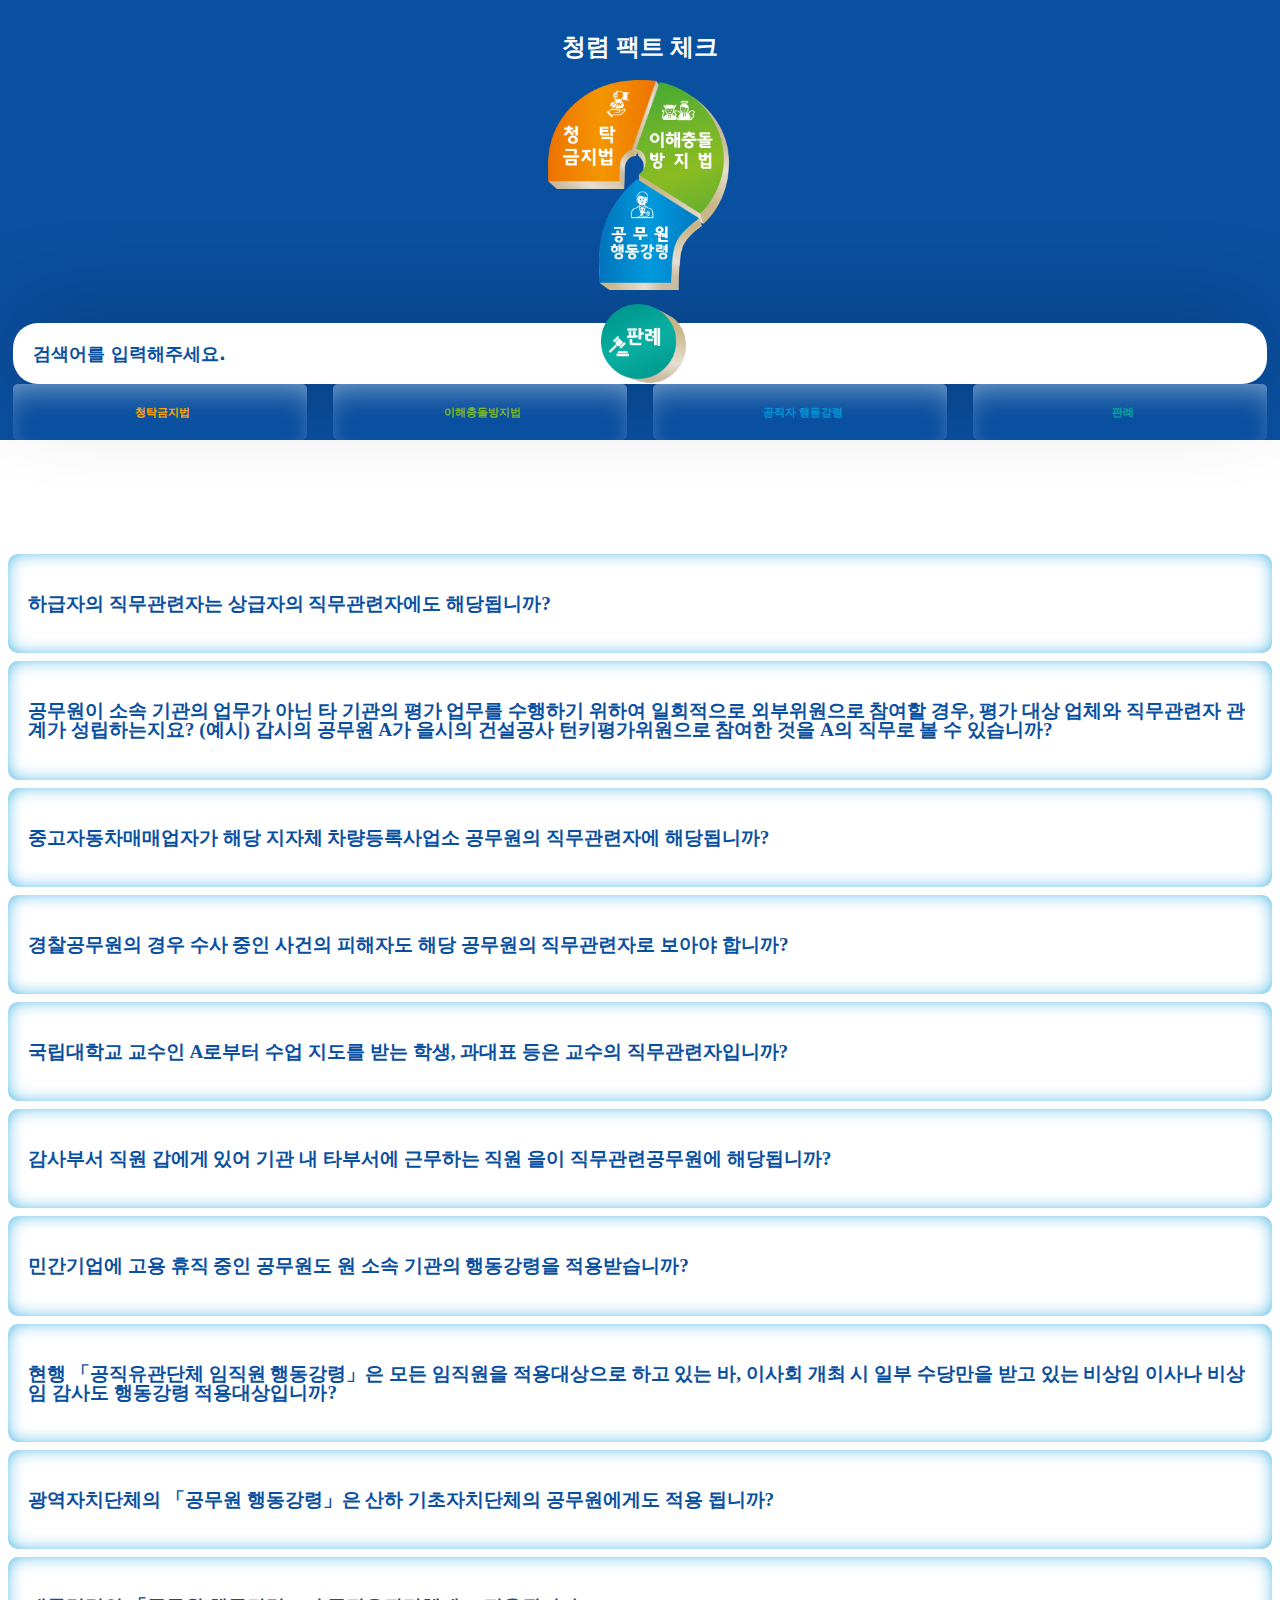
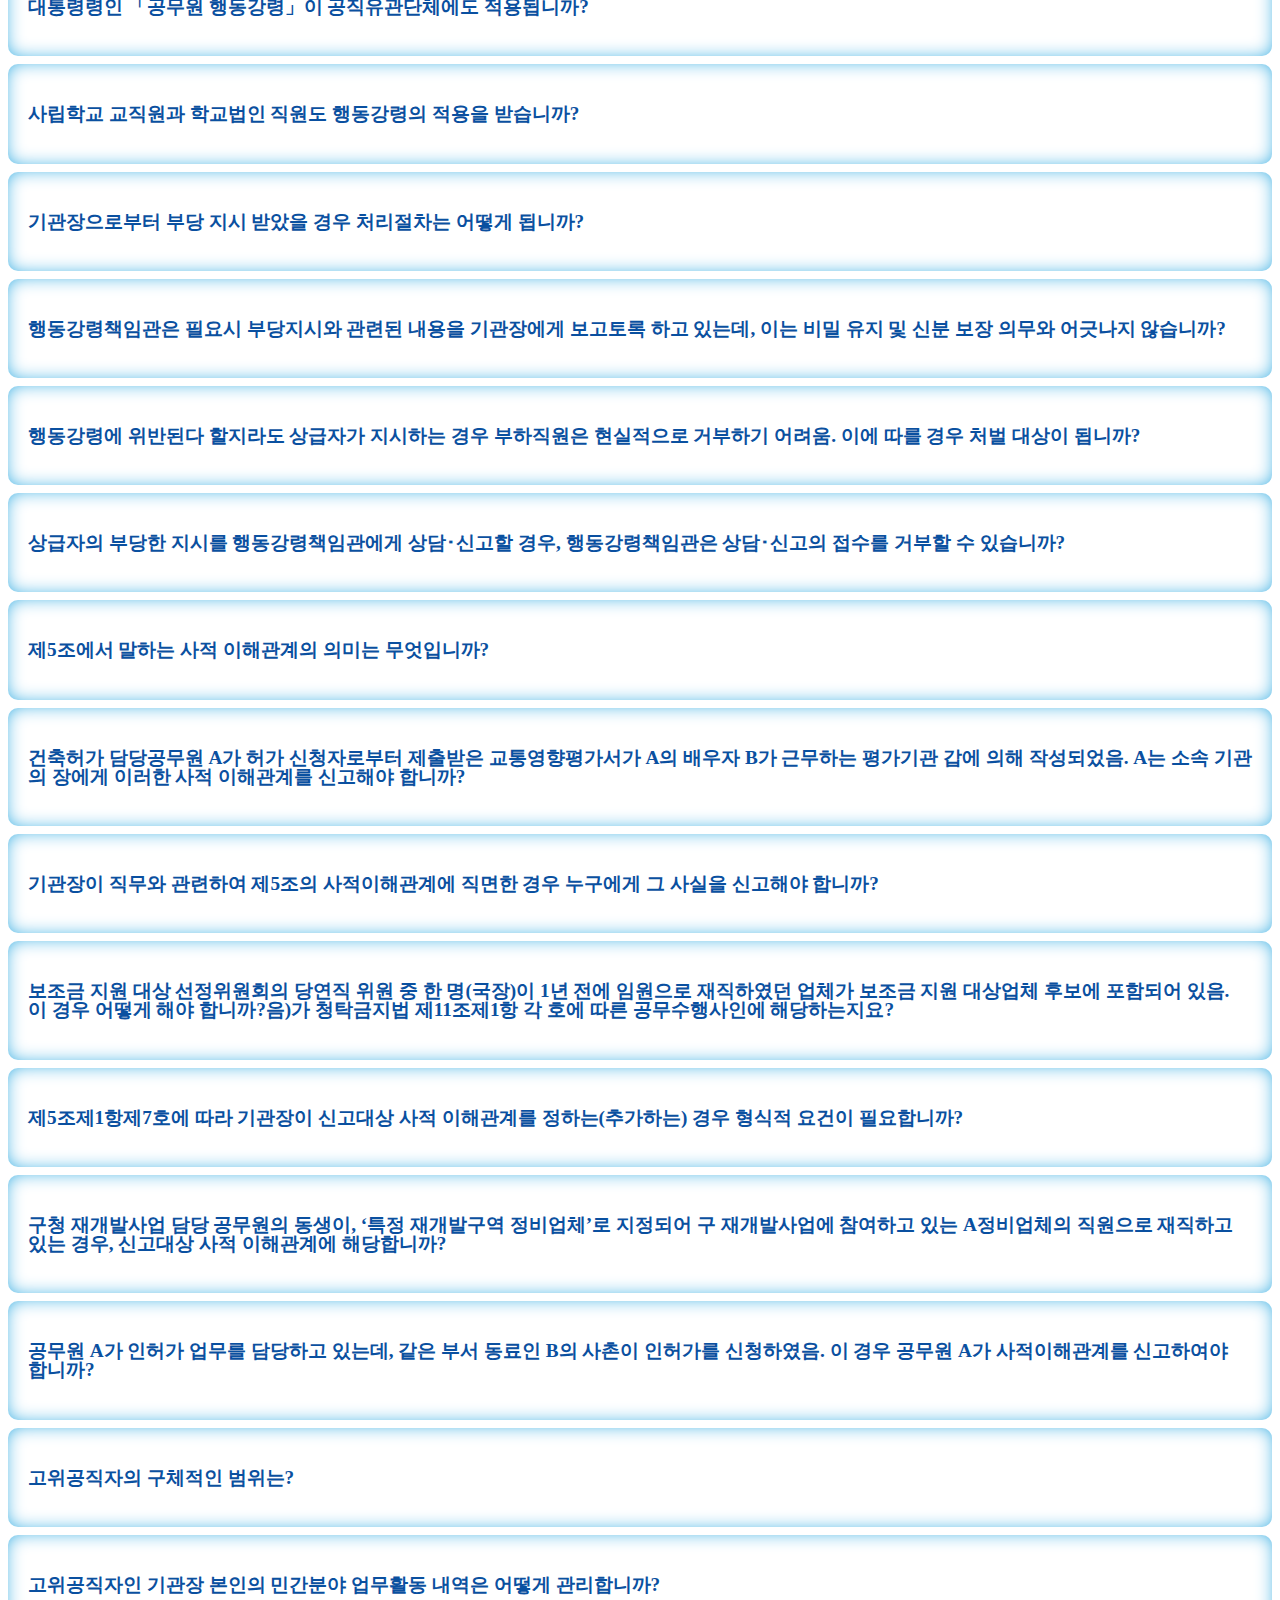
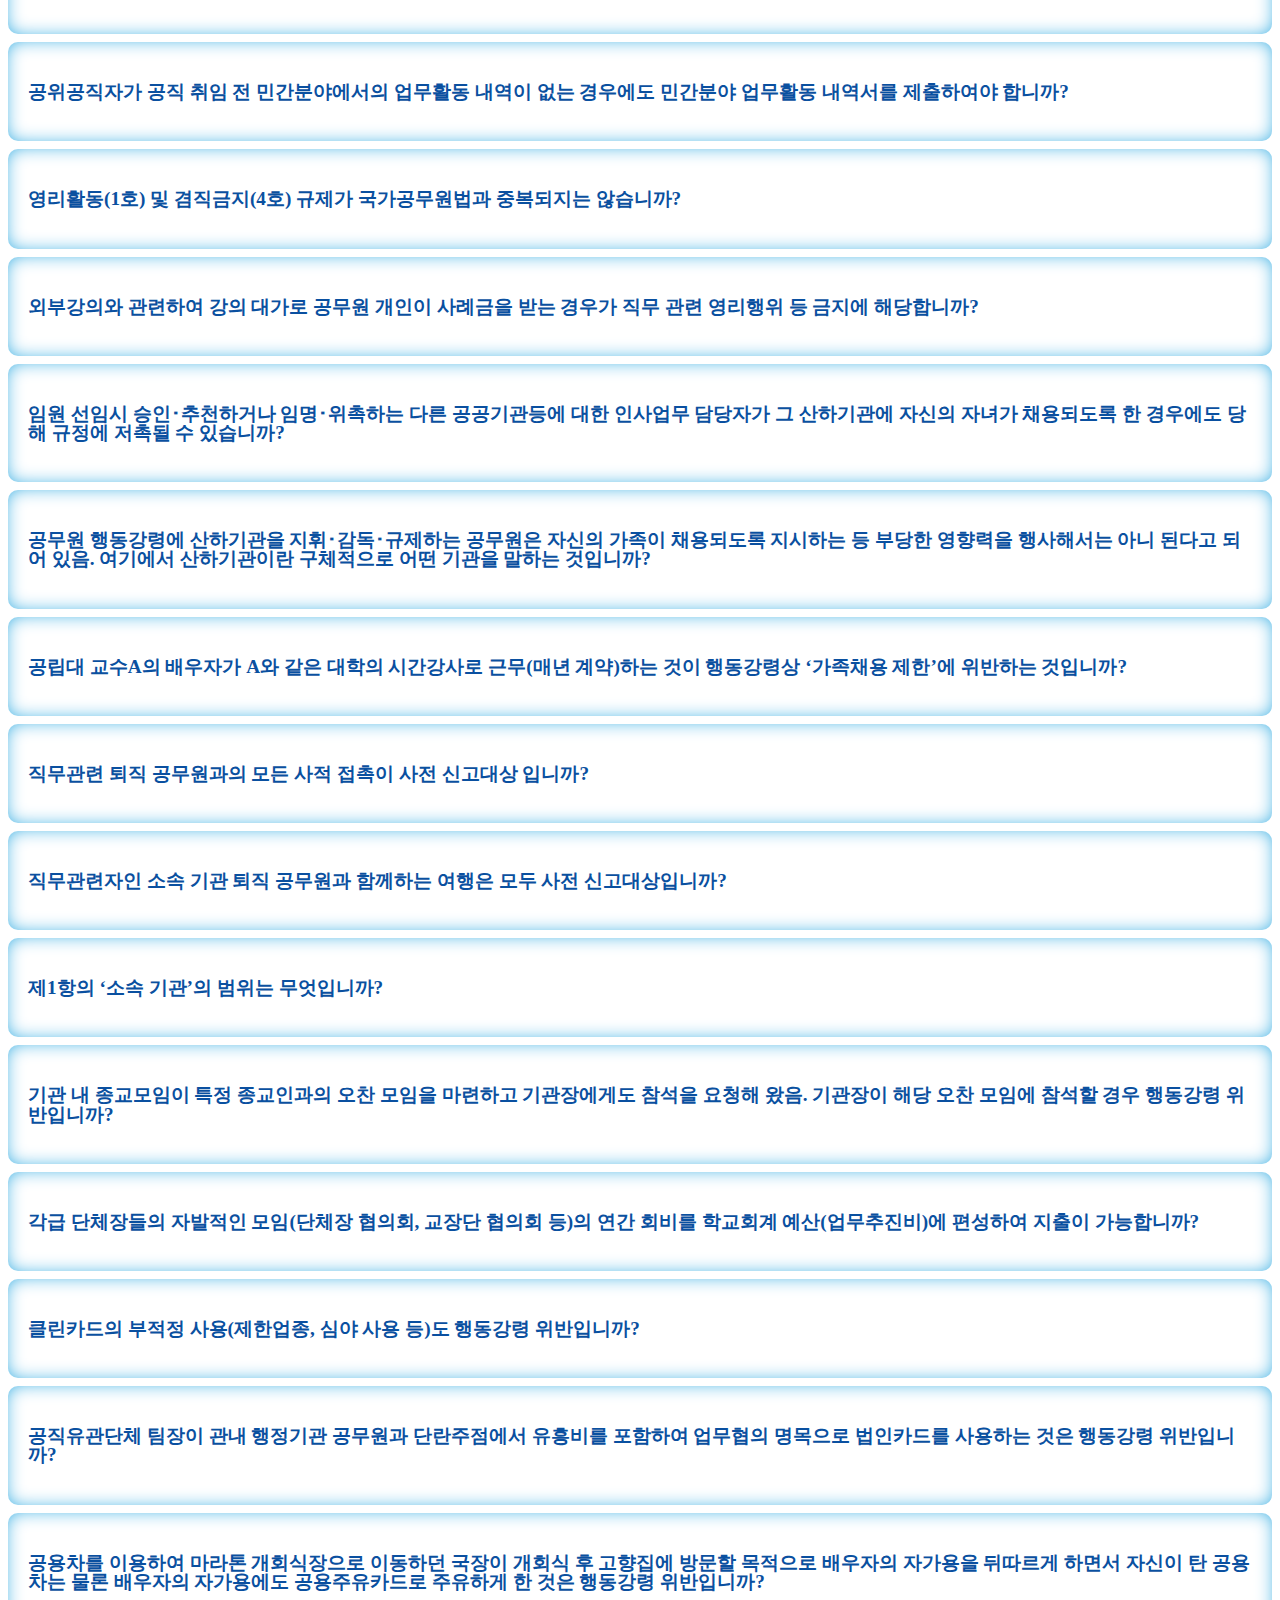
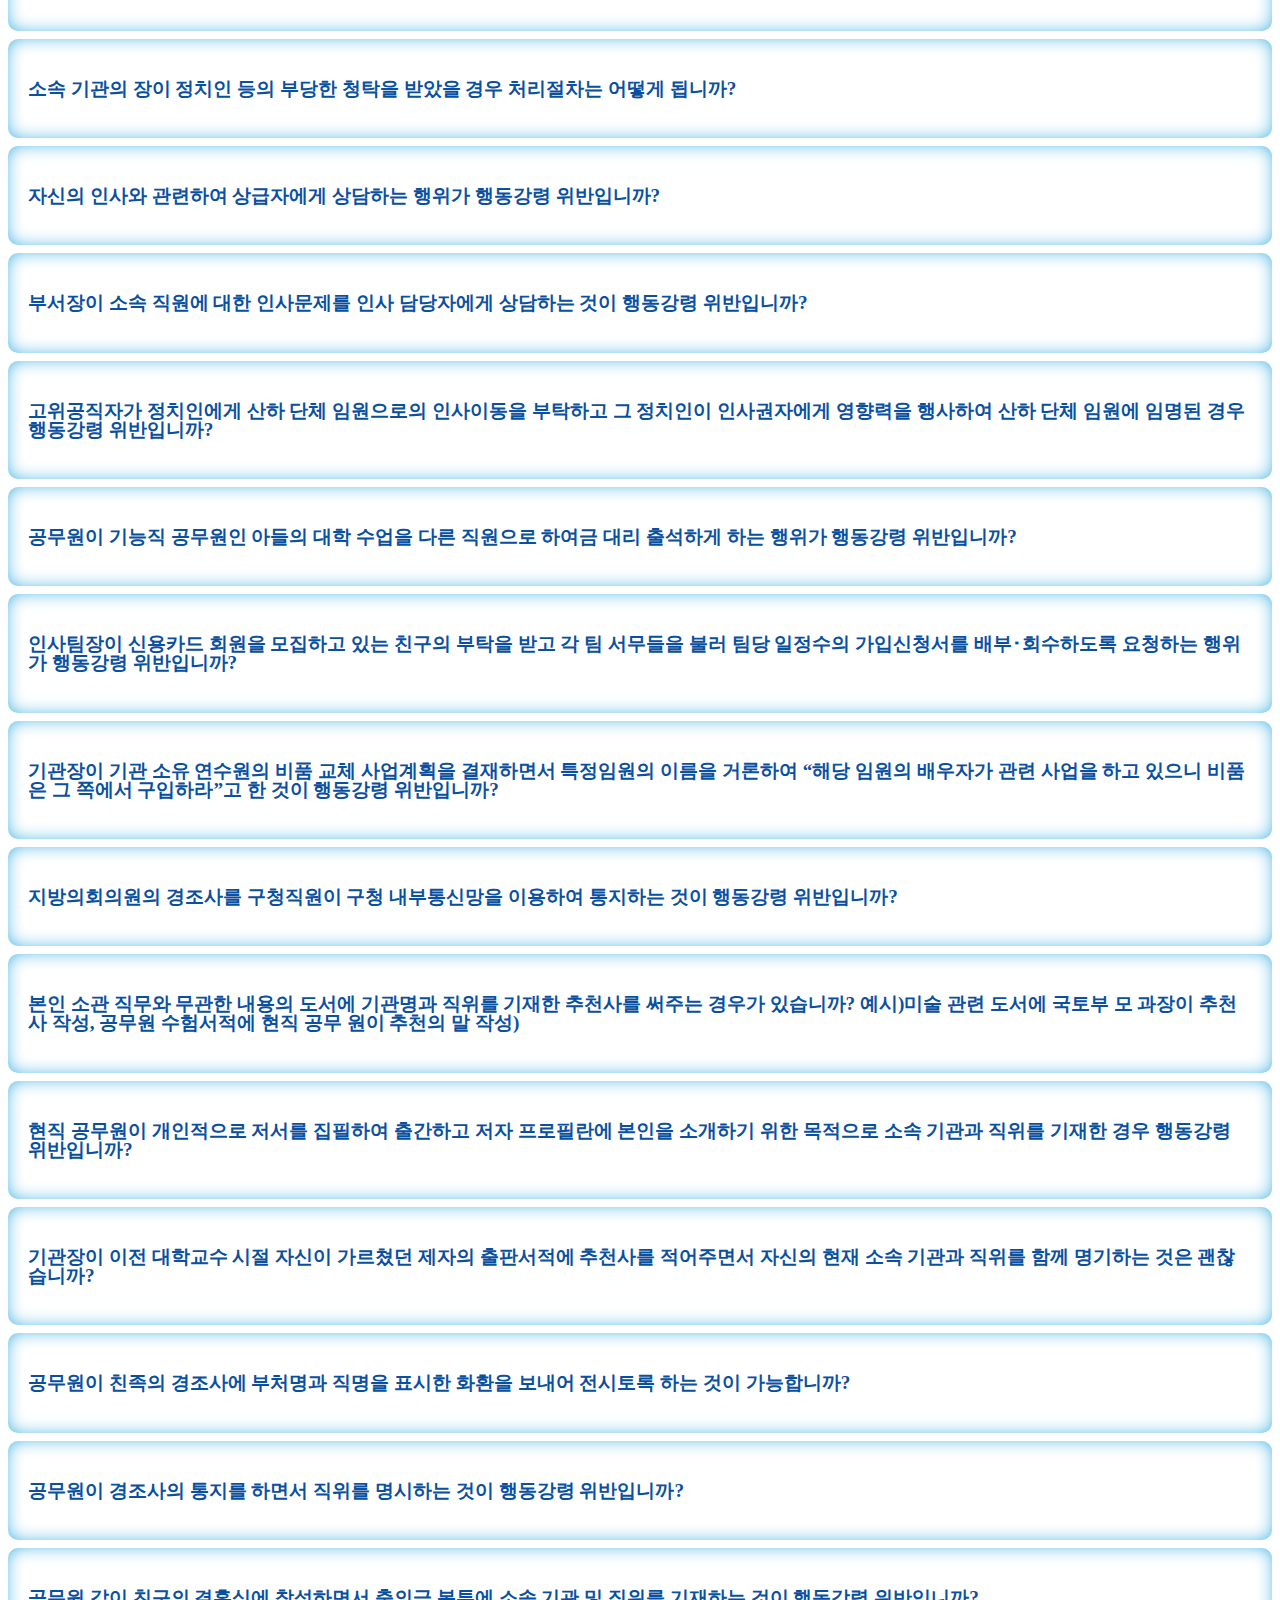
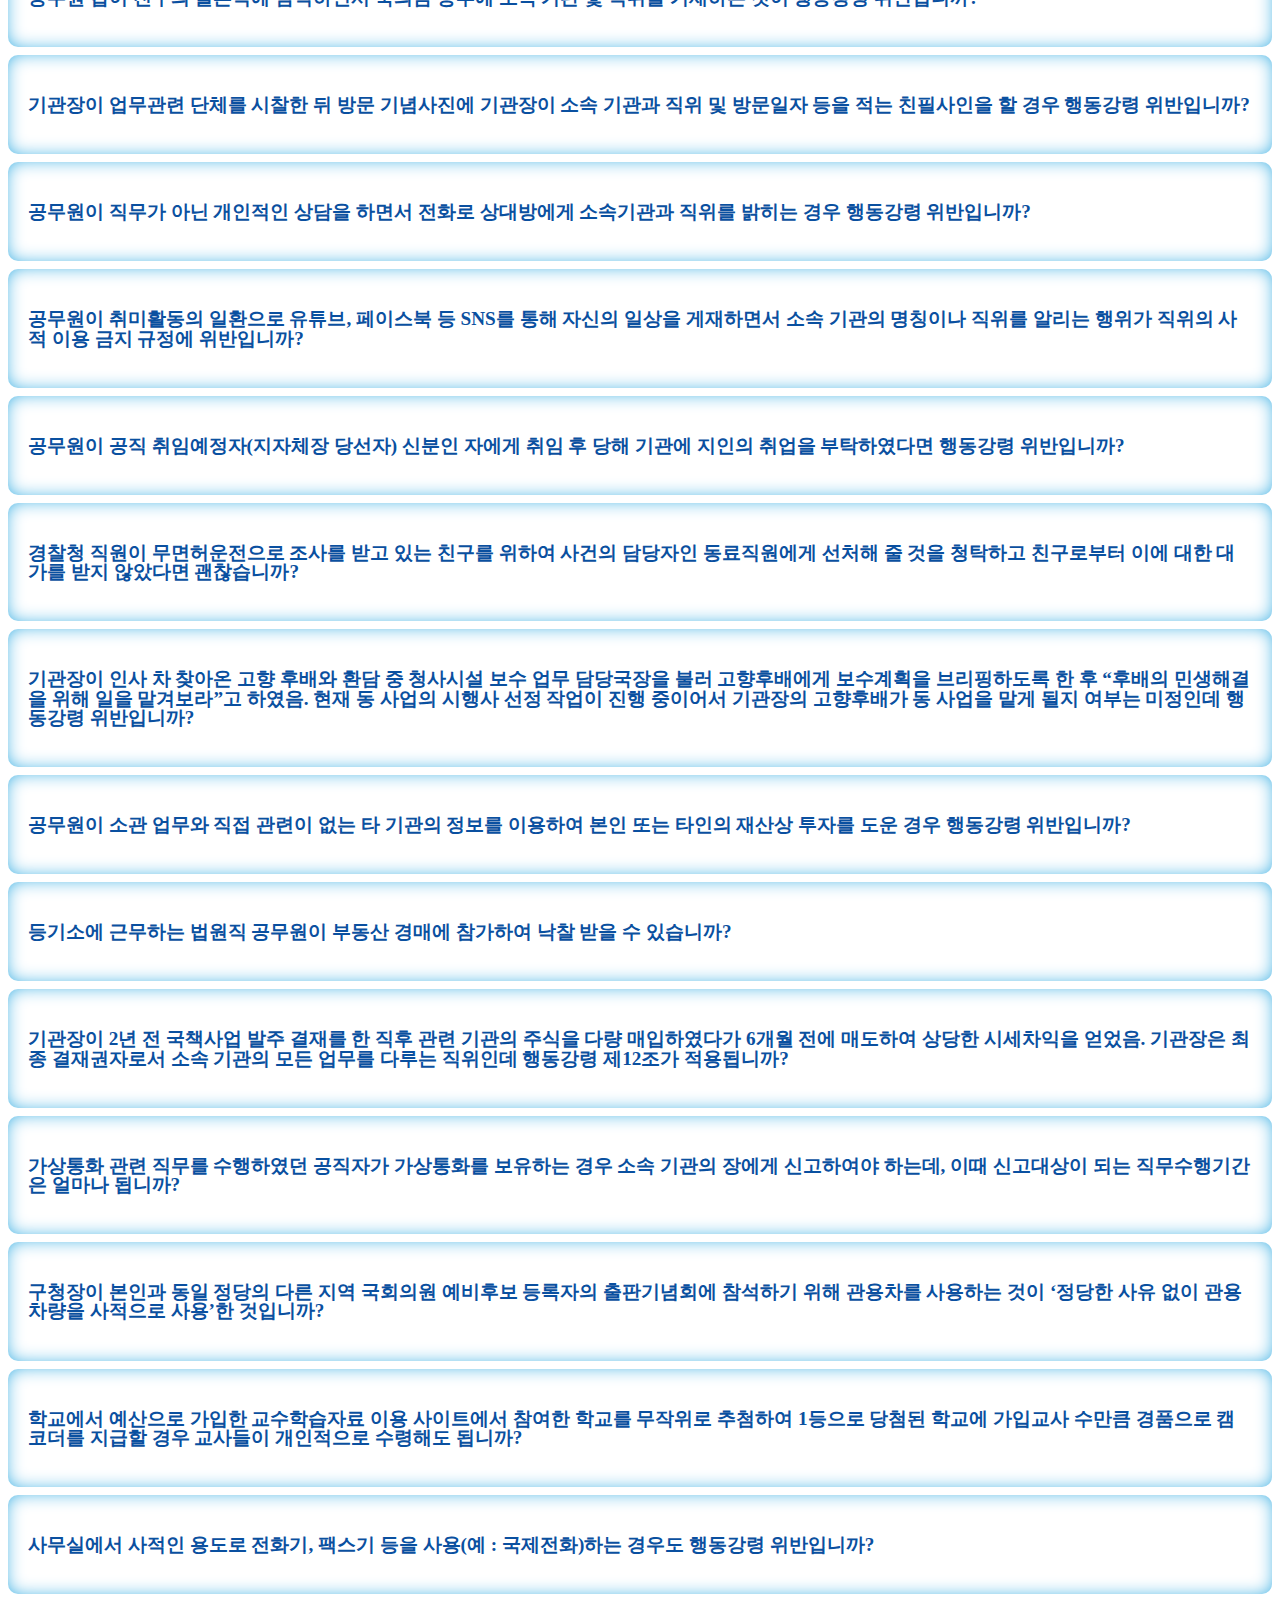
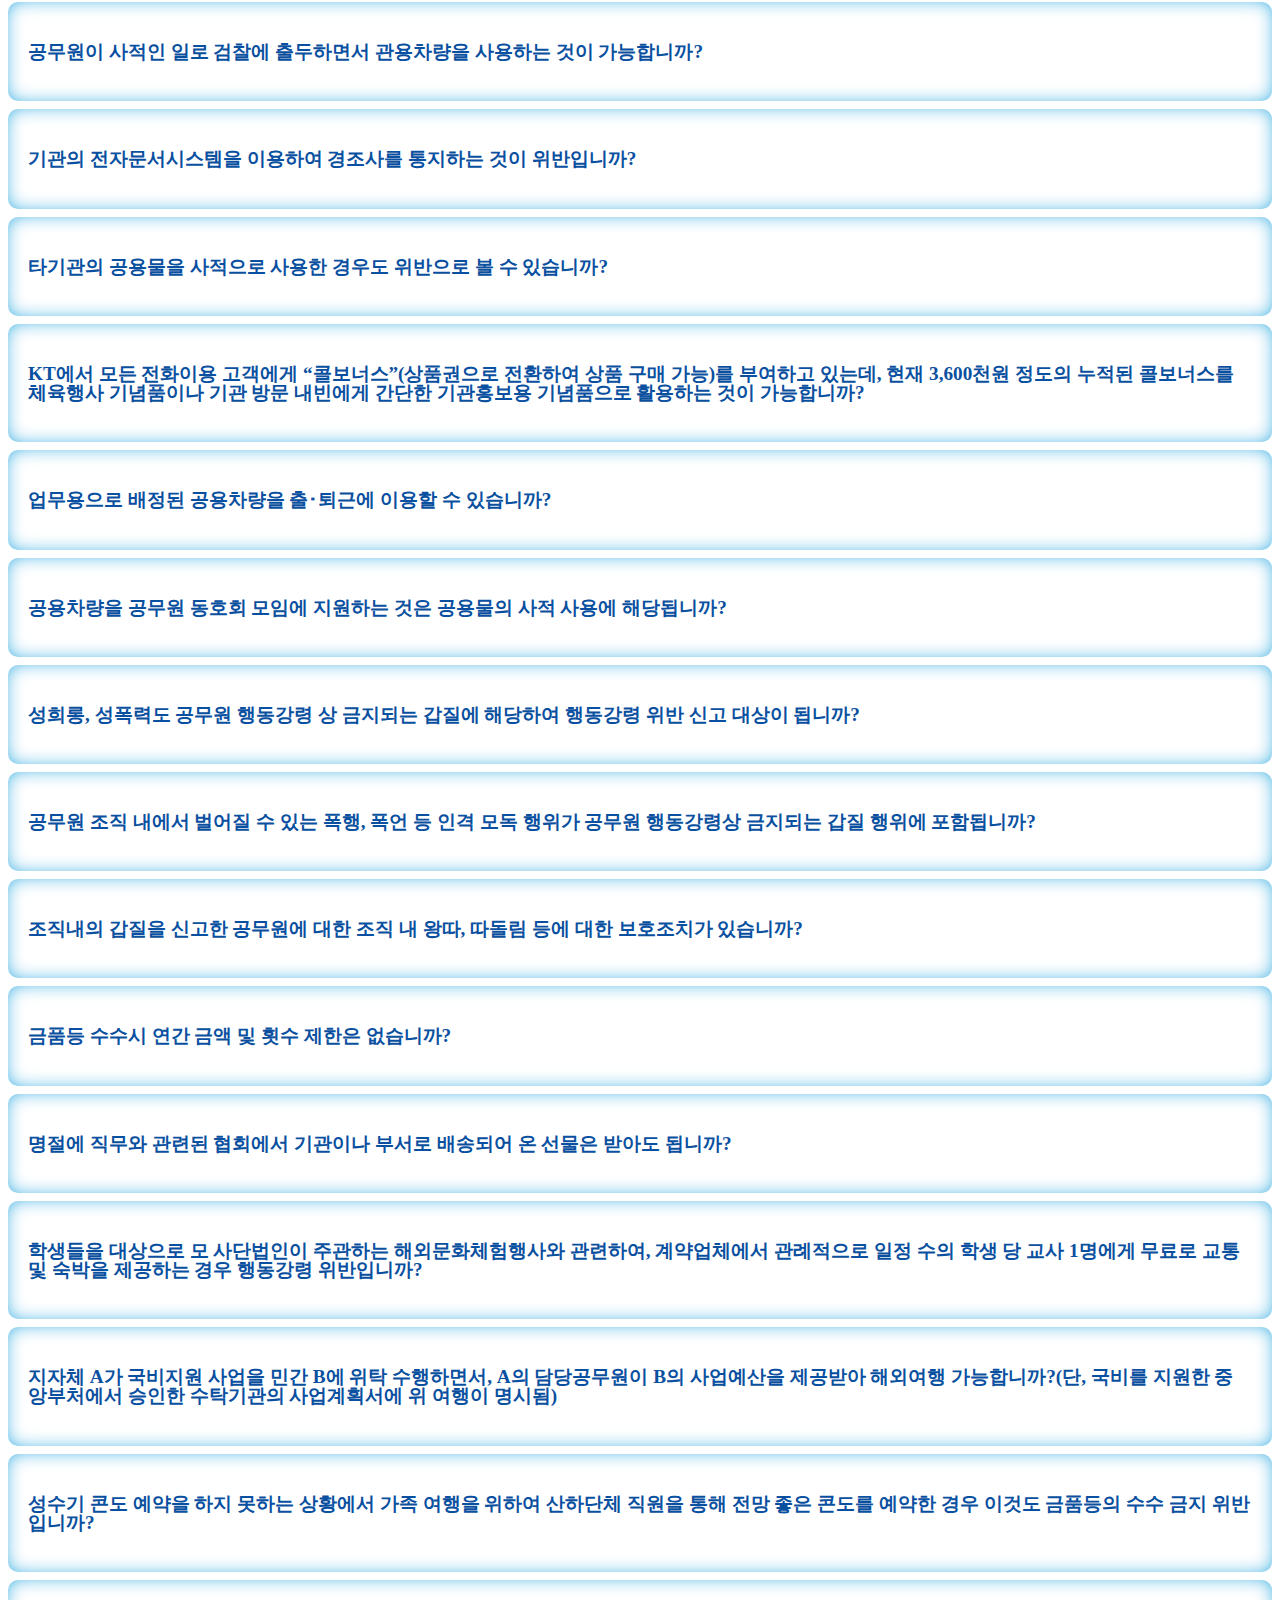
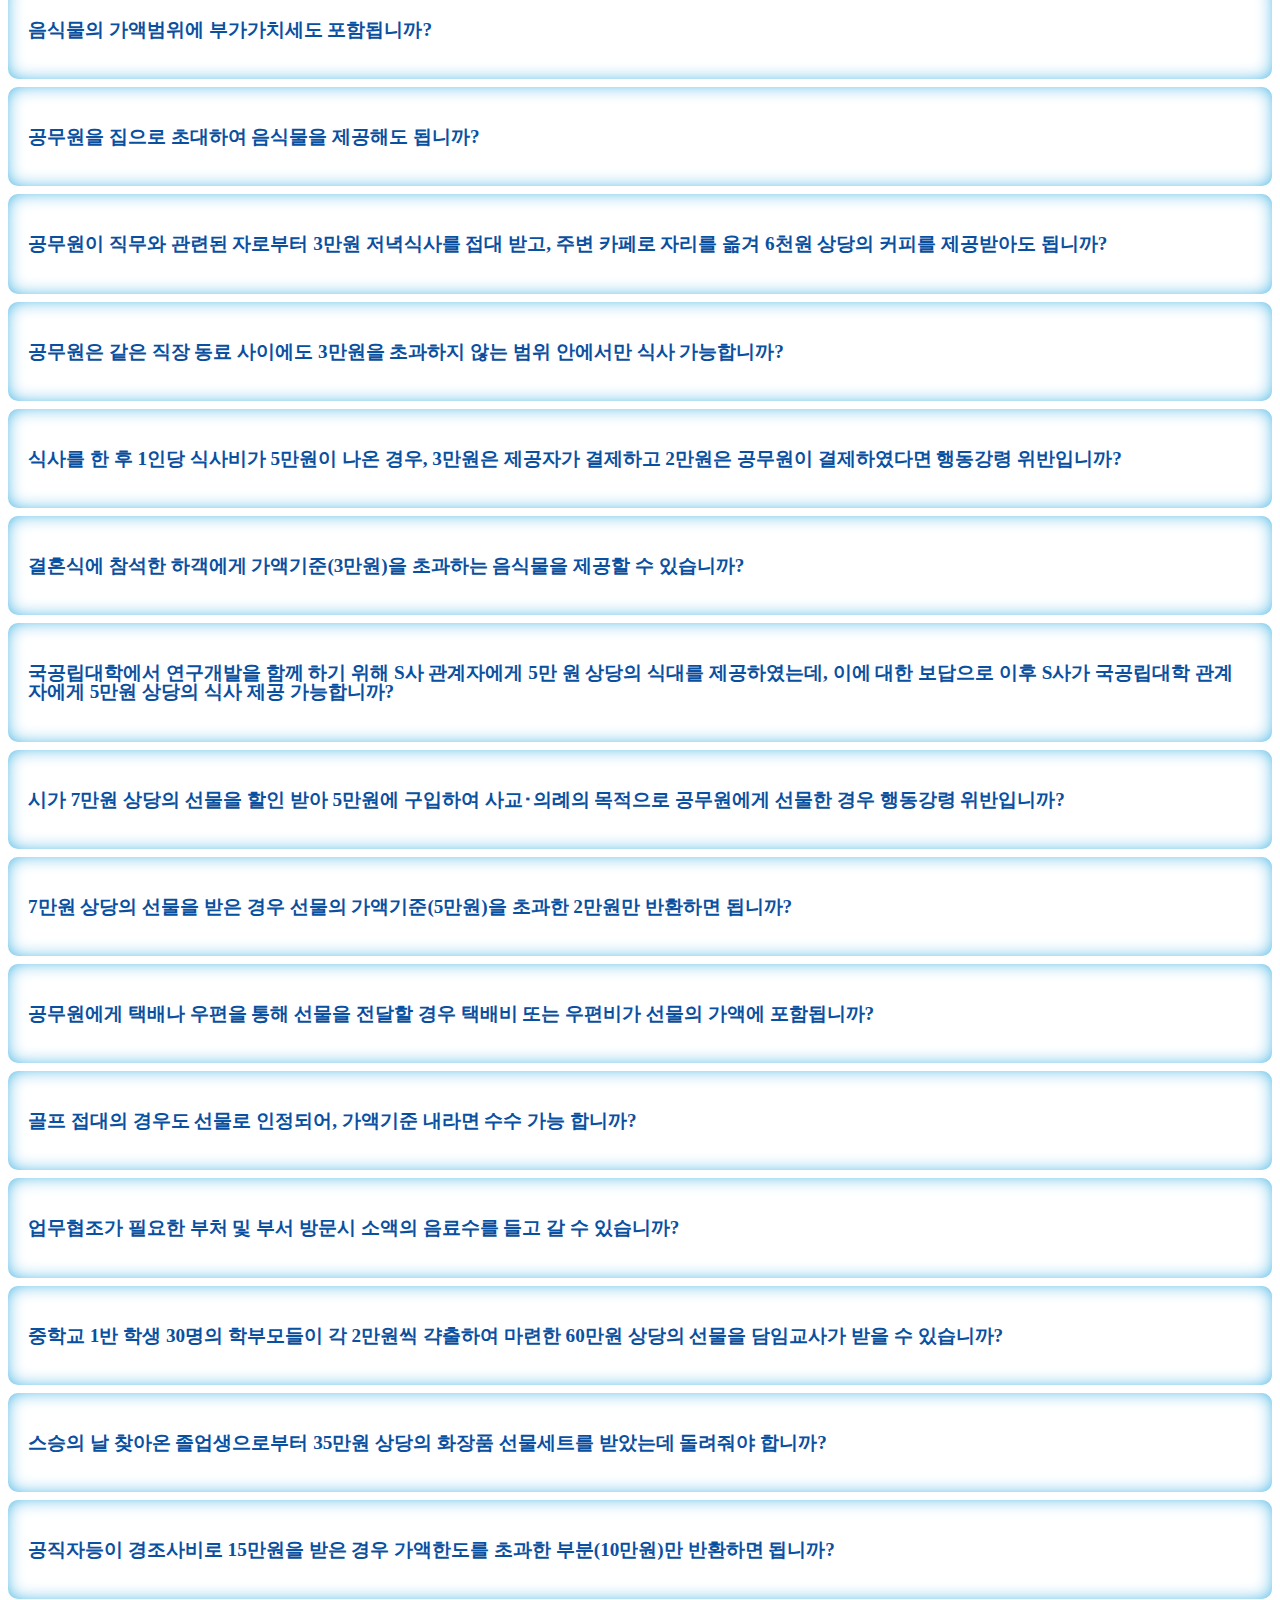
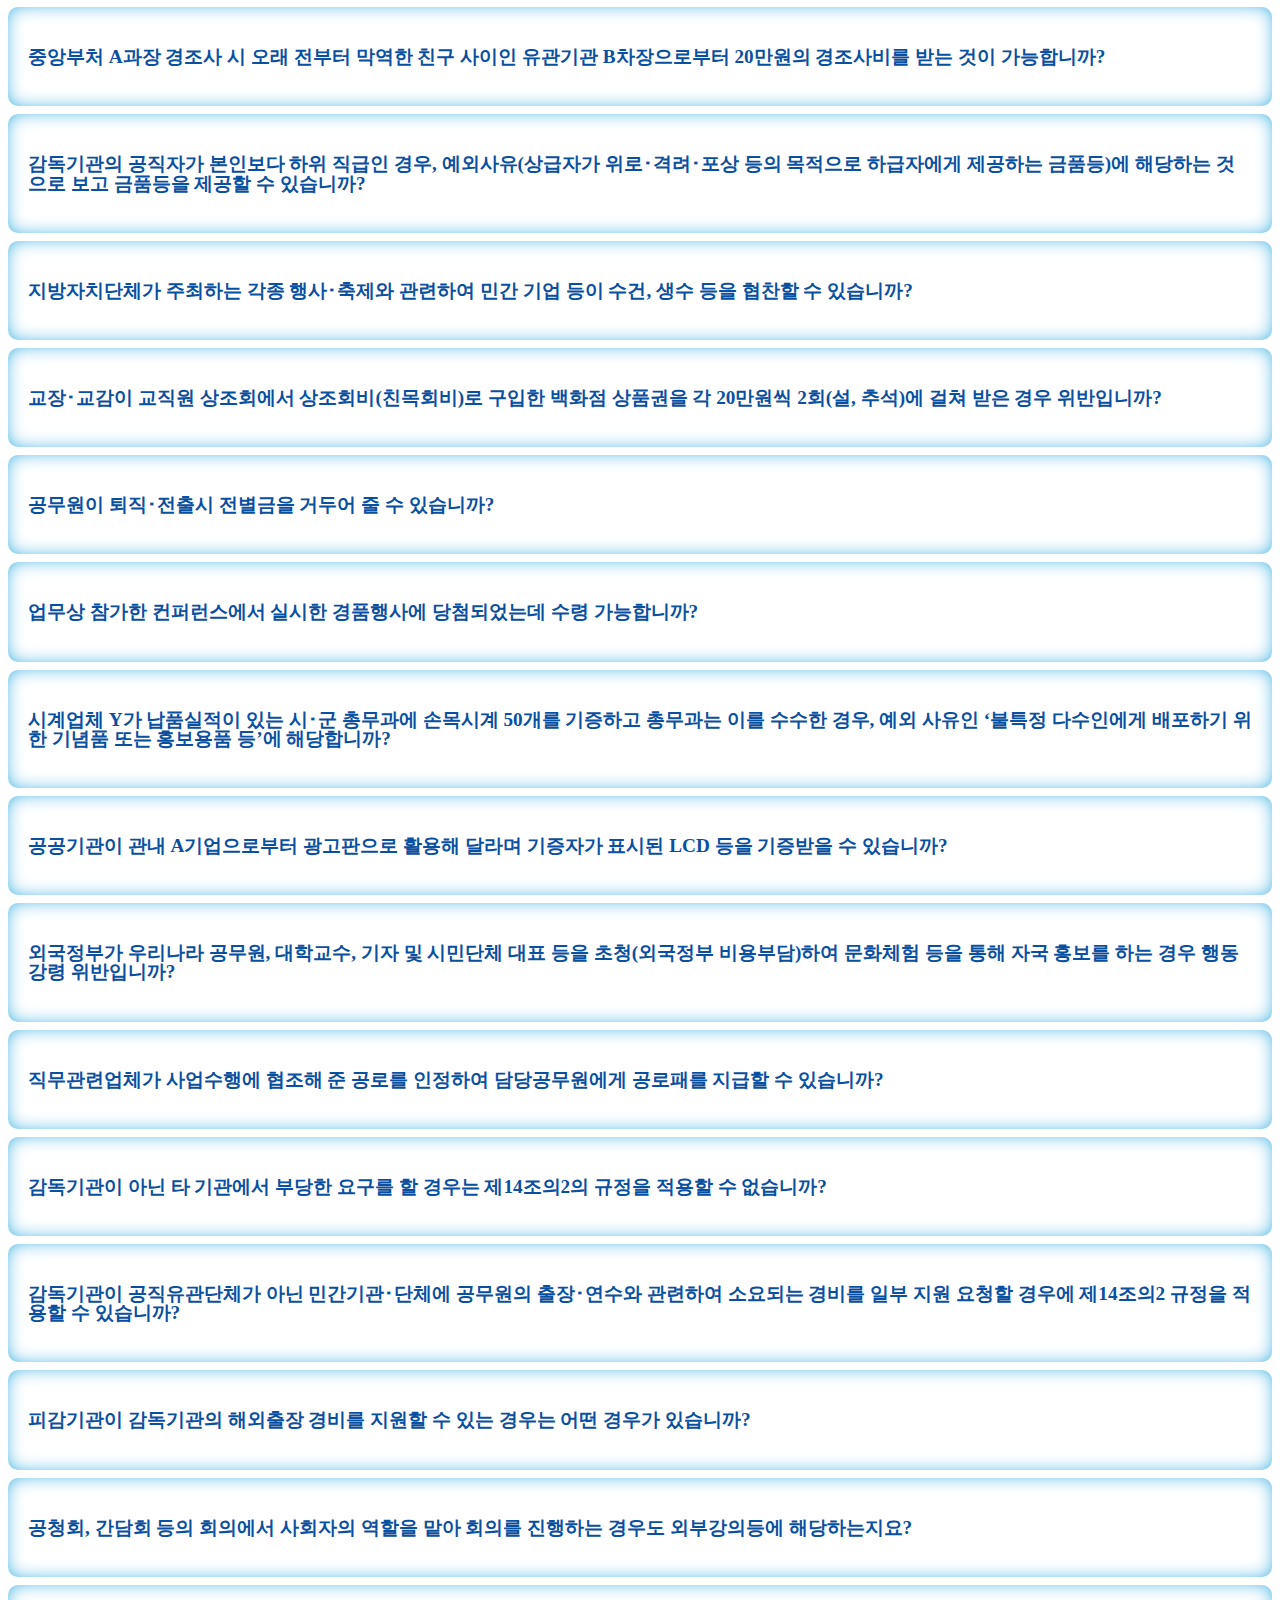
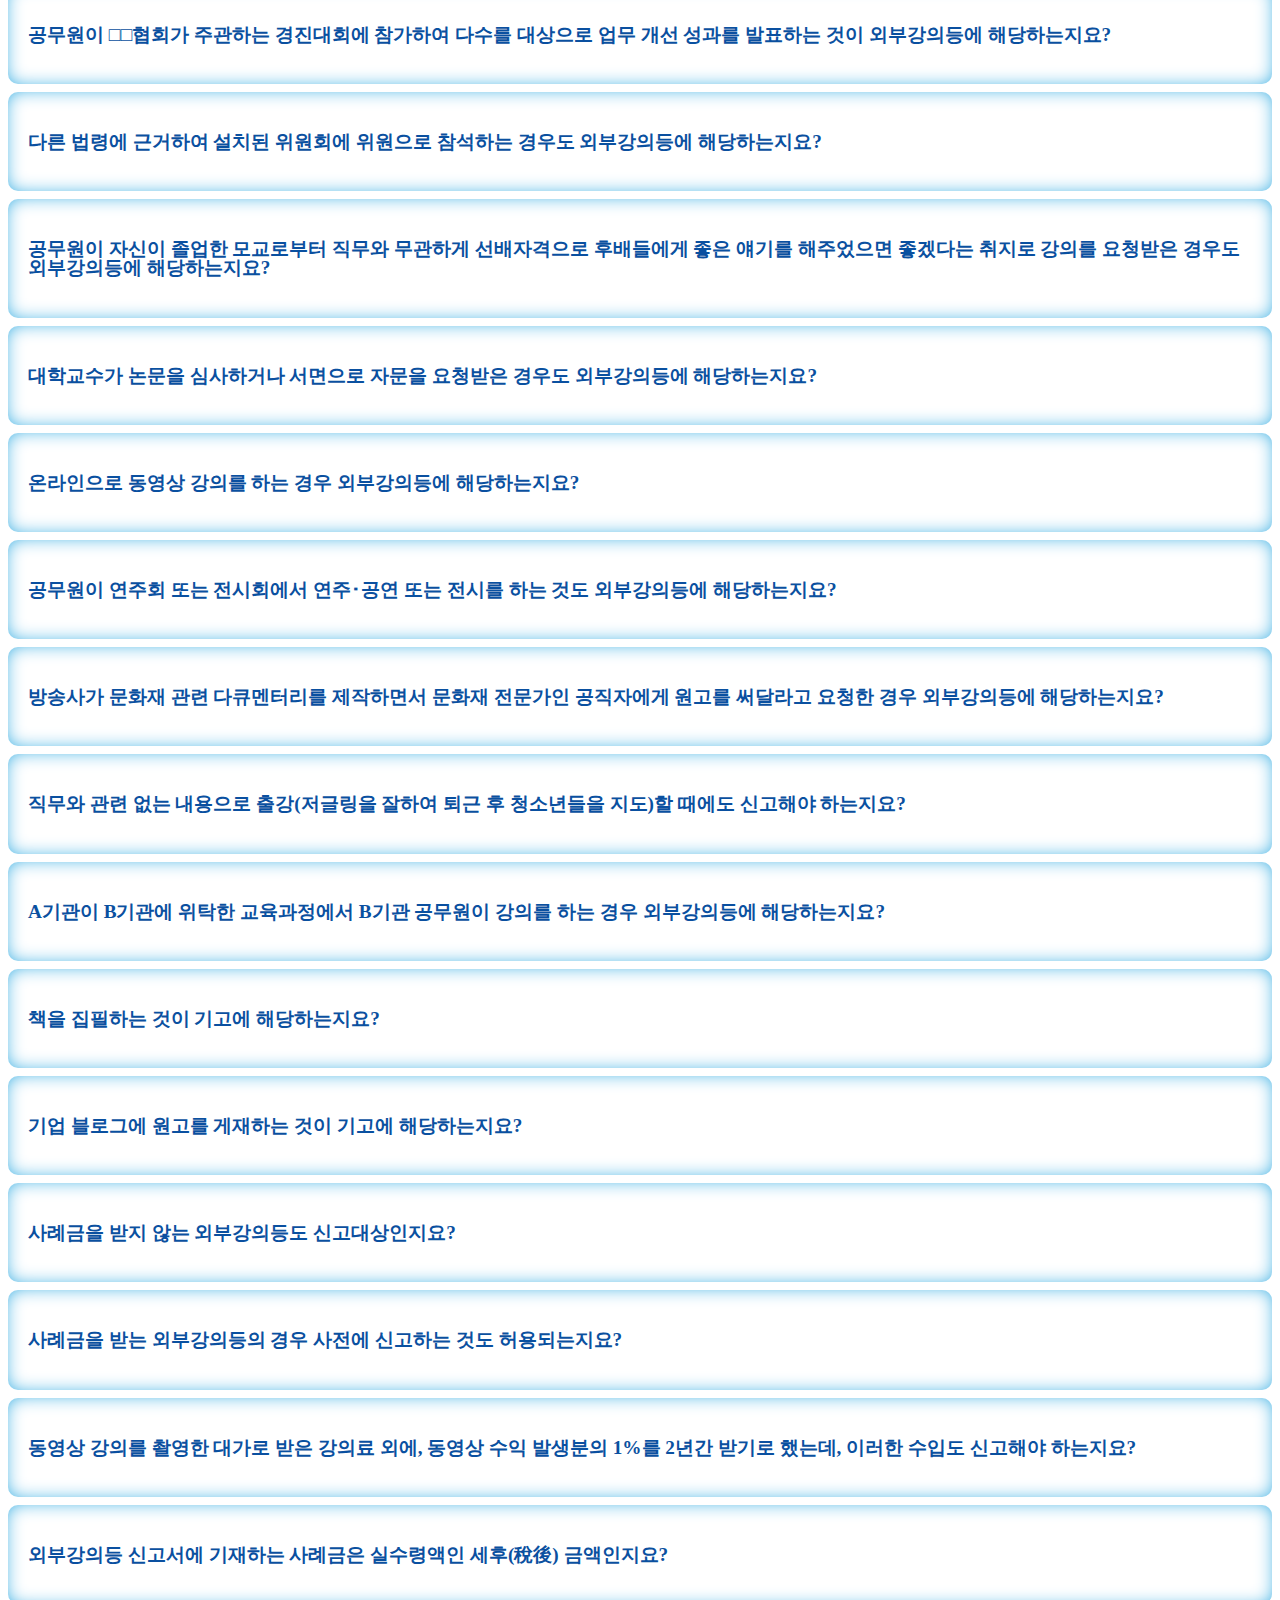
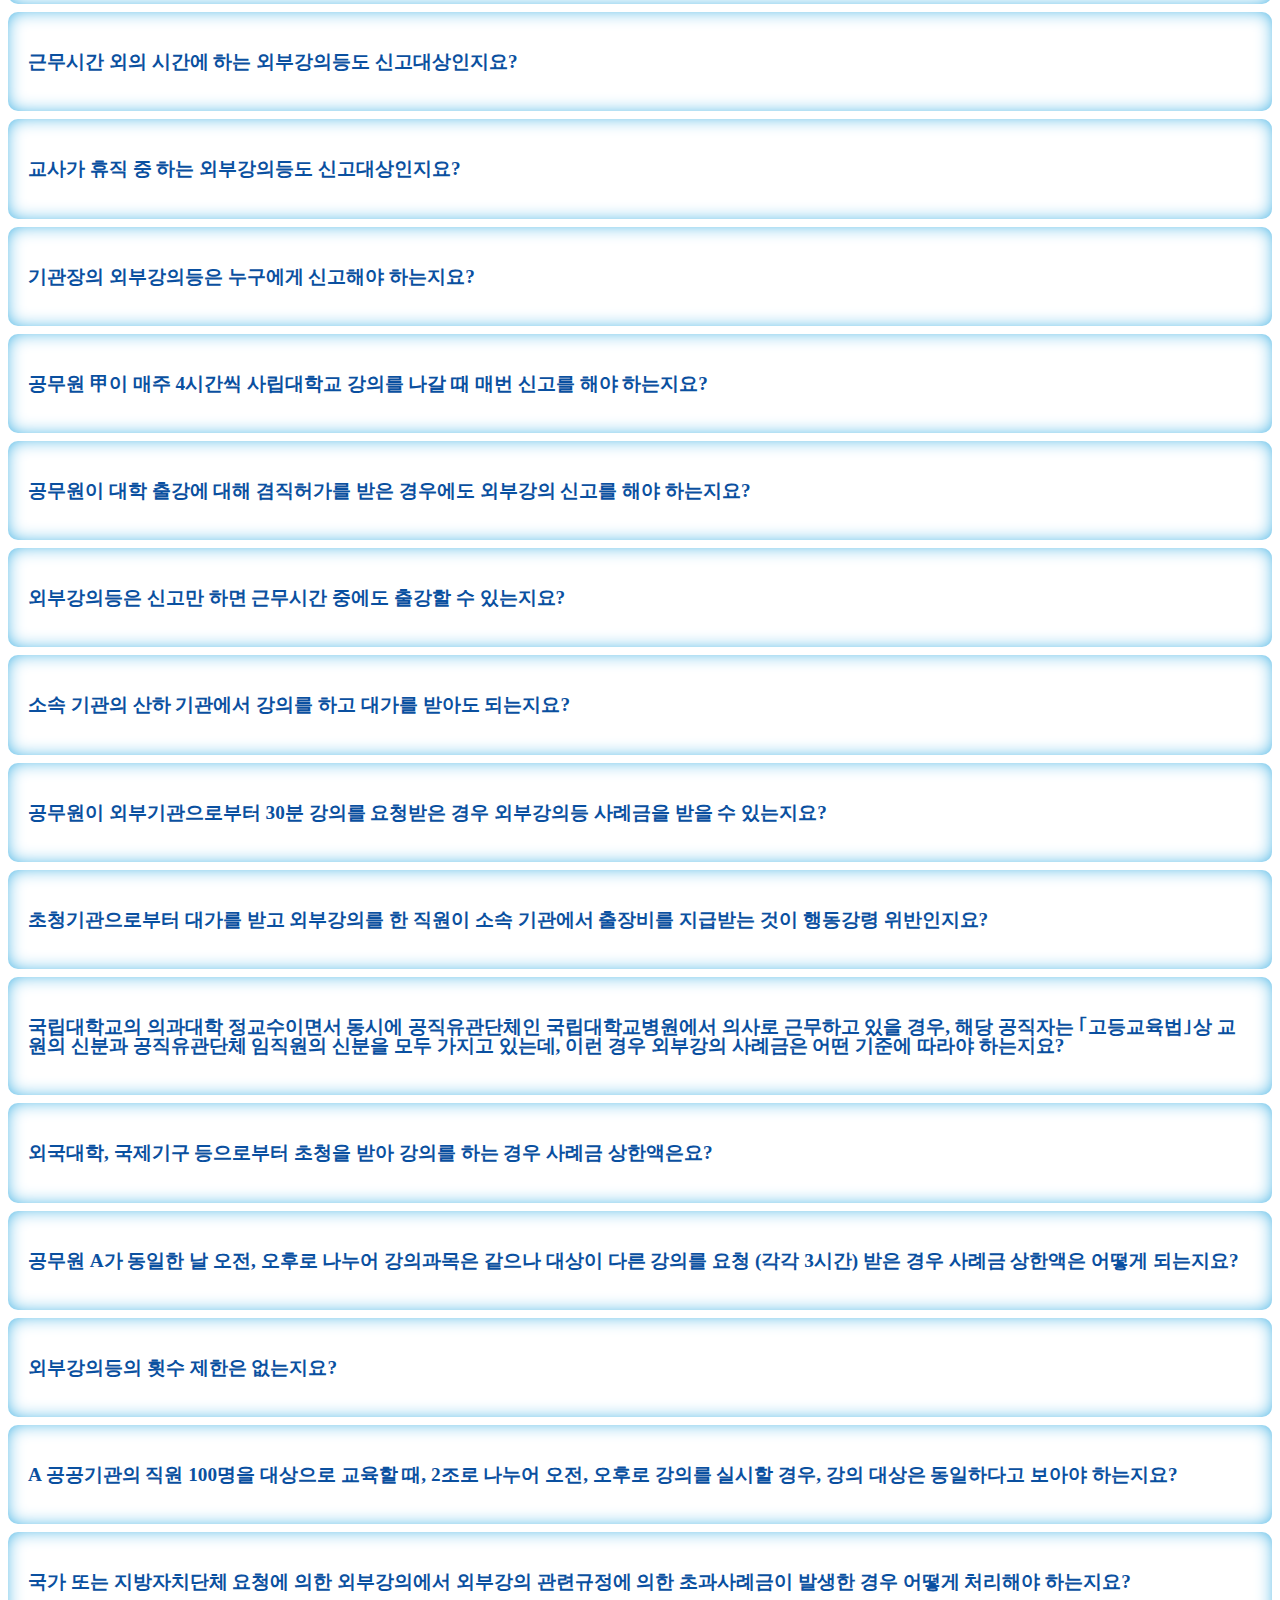
<file: html/action.html>
<!DOCTYPE html>
<html lang="en">
  <head>
    <meta charset="UTF-8" />
    <title>청렴 팩트 체크!!</title>
    <meta http-equiv="X-UA-Compatible" content="IE=edge" />
    <meta
      name="viewport"
      content="width=device-width, initial-scale=1.0, maximun-scale=1.0, user-scalabel=0"
    />
    <link rel="stylesheet" href="../css/init.css" />
    <link rel="stylesheet" href="../css/main.css" />
    <script
      src="https://code.jquery.com/jquery-3.6.0.js"
      integrity="sha256-H+K7U5CnXl1h5ywQfKtSj8PCmoN9aaq30gDh27Xc0jk="
      crossorigin="anonymous"
    ></script>
  </head>

  <body class="main-body">
    <header id="search-box">
      <div id="empty_box"></div>
      <a href="index.html" class="top-bar__title">청렴 팩트 체크</a>
      <div id="question_mark__container">
        <label for="pure--checkbox">
          <img src="../img/pure.png" id="img_pure" alt="" />
        </label>
        <label for="conflict--checkbox">
          <img src="../img/conflict.png" id="img_conflict" alt="" />
        </label>
        <label for="action--checkbox">
          <img src="../img/action.png" id="img_action" alt="" />
        </label>
        <label for="case_law--checkbox">
          <img src="../img/case_law.png" id="img_case_law" alt="" />
        </label>
      </div>
      <input type="text" id="search" placeholder="검색어를 입력해주세요." />
      <div class="menu_list">
        <label class="menu" id="pure_menu" for="pure--checkbox">
          <input type="checkbox" id="pure--checkbox" />
          <i class="fa-solid fa-check"></i>&nbsp;&nbsp;청탁금지법
        </label>
        <label class="menu" id="conflict_menu" for="conflict--checkbox">
          <input type="checkbox" id="conflict--checkbox" />
          <i class="fa-solid fa-check"></i>&nbsp;&nbsp;이해충돌방지법
        </label>
        <label class="menu" id="action_menu" for="action--checkbox">
          <input type="checkbox" id="action--checkbox" />
          <i class="fa-solid fa-check"></i>&nbsp;&nbsp;공직자 행동강령
        </label>
        <label class="menu" id="case_law_menu" for="case_law--checkbox">
          <input type="checkbox" id="case_law--checkbox" />
          <i class="fa-solid fa-check"></i>&nbsp;&nbsp;판례
        </label>
      </div>
    </header>
    <!-- is2528@korea.kr 김인숙주무관님 메일주소-->
    <!-- content_box 뒤에 오는 class
    1. 공무원 행동강령: action
    2. 청탁금지법(청렴): pure
    3. 이해충돌: conflict -->

    <div id="container">
      <div class="content_box action">
        <div class="question">
          하급자의 직무관련자는 상급자의 직무관련자에도 해당됩니까?
        </div>
        <div class="next_quest">
          <div class="answer">
            소관 업무 담당공무원 외에 해당 업무 처리에 직접적인 영향을 미칠 수
            있는 자는 직무관련자에 해당함. 즉, 하급자의 직무관련자는
            상급자(결재라인에 있는 계장, 과장, 국장 등)의 직무관련자에도
            해당합니다.
          </div>
          <a href="" class="law" target="_blank"></a>
        </div>
      </div>

      <div class="content_box action">
        <div class="question">
          공무원이 소속 기관의 업무가 아닌 타 기관의 평가 업무를 수행하기 위하여
          일회적으로 외부위원으로 참여할 경우, 평가 대상 업체와 직무관련자
          관계가 성립하는지요? (예시) 갑시의 공무원 A가 을시의 건설공사
          턴키평가위원으로 참여한 것을 A의 직무로 볼 수 있습니까?
        </div>
        <div class="next_quest">
          <div class="answer">
            공무원의 ‘직무’에는 법령 등에 의하여 개인에게 부여된 업무뿐만 아니라
            행동강령 제정 취지상 일시적으로 타인의 업무를 대행하고 있는 경우도
            포함됨. 따라서 타 기관의 업무를 일회적으로 수행할지라도 평가 대상
            업체는 해당 공무원의 직무관련자입니다.
          </div>
          <a href="" class="law" target="_blank"></a>
        </div>
      </div>

      <div class="content_box action">
        <div class="question">
          중고자동차매매업자가 해당 지자체 차량등록사업소 공무원의 직무관련자에
          해당됩니까?
        </div>
        <div class="next_quest">
          <div class="answer">
            중고자동차매매업자가 자동차 구입자들을 대신하여 지자체
            차량등록사업소에 자동차 소유권 이전등록 신청을 한다면,
            차량등록업무를 담당하는 공무원의 직무관련자에 해당 합니다.
          </div>
          <a href="" class="law" target="_blank"></a>
        </div>
      </div>

      <div class="content_box action">
        <div class="question">
          경찰공무원의 경우 수사 중인 사건의 피해자도 해당 공무원의 직무관련자로
          보아야 합니까?
        </div>
        <div class="next_quest">
          <div class="answer">
            「경찰청 공무원 행동강령」 제2조제1호에 의하면 경찰관의 직무관련자는
            ‘공무원 의 소관 업무와 관련하여 수사･감사･감독･검사･단속･행정지도
            등의 대상인 개인 또는 단체 등’임. 따라서 현재 수사 중인 사건의
            피의자뿐만 아니라 피해자 역시 수사의 대상이므로 해당 경찰관의
            직무관련자에 해당합니다.
          </div>
          <a href="" class="law" target="_blank"></a>
        </div>
      </div>

      <div class="content_box action">
        <div class="question">
          국립대학교 교수인 A로부터 수업 지도를 받는 학생, 과대표 등은 교수의
          직무관련자입니까?
        </div>
        <div class="next_quest">
          <div class="answer">
            당해 교수로부터 수업지도를 받는 학생, 과대표 및 학부모 등은 교수의
            소관업무와 관련하여 직접 이익 또는 불이익을 받는 상대방이라 할 수
            있으므로 교수의 직무관 련자에 해당합니다.
          </div>
          <a href="" class="law" target="_blank"></a>
        </div>
      </div>

      <div class="content_box action">
        <div class="question">
          감사부서 직원 갑에게 있어 기관 내 타부서에 근무하는 직원 을이
          직무관련공무원에 해당됩니까?
        </div>
        <div class="next_quest">
          <div class="answer">
            인사, 감사, 평가 등 업무 담당자의 직무수행과 관련하여 이익 또는
            불이익을 직접 받는 소속 기관의 다른 공무원은 직무관련공무원이라 할
            수 있습니다.
          </div>
          <a href="" class="law" target="_blank"></a>
        </div>
      </div>

      <div class="content_box action">
        <div class="question">
          민간기업에 고용 휴직 중인 공무원도 원 소속 기관의 행동강령을
          적용받습니까?
        </div>
        <div class="next_quest">
          <div class="answer">
            「공무원 행동강령」의 적용대상은 공무원임. 따라서 민간기업에 고용
            휴직 중인 공무 원이라 하더라도 공무원 신분을 유지하는 한 원 소속
            기관의 행동강령을 적용받습니다.
          </div>
          <a href="" class="law" target="_blank"></a>
        </div>
      </div>

      <div class="content_box action">
        <div class="question">
          현행 「공직유관단체 임직원 행동강령」은 모든 임직원을 적용대상으로
          하고 있는 바, 이사회 개최 시 일부 수당만을 받고 있는 비상임 이사나
          비상임 감사도 행동강령 적용대상입니까?
        </div>
        <div class="next_quest">
          <div class="answer">
            기관장 외에 임원은 이사 및 감사(상임 및 비상임을 포함)를 의미하므로,
            비상임 이사와 비상임 감사도 공직유관단체의 임원으로서 행동강령
            적용대상입니다. (공공기관운영법 제24조제1항에서 공기업·준정부기관에
            임원으로 기관장을 포함한 이사와 감사를 두고, 이사와 감사는 상임 및
            비상임으로 구분)
          </div>
          <a
            href="https://www.law.go.kr/법령/공공기관의운영에관한법률/(20220804,18795,20220203)/제24조"
            class="law"
            target="_blank"
            >공공기관운영법 제24조제1항</a
          >
        </div>
      </div>

      <div class="content_box action">
        <div class="question">
          광역자치단체의 「공무원 행동강령」은 산하 기초자치단체의 공무원에게도
          적용 됩니까?
        </div>
        <div class="next_quest">
          <div class="answer">
            대통령령으로 제정된 「공무원 행동강령」은 모든 행정기관의 공무원에게
            적용되나, 광역자치단체 공무원 행동강령은 당해 광역자치단체 소속
            공무원에게만 적용되고, 기초자치단체 공무원은 당해 기초자치단체에서
            제정한 행동강령이 적용됩니다.
          </div>
          <a href="" class="law" target="_blank"></a>
        </div>
      </div>

      <div class="content_box action">
        <div class="question">
          대통령령인 「공무원 행동강령」이 공직유관단체에도 적용됩니까?
        </div>
        <div class="next_quest">
          <div class="answer">
            「부패방지 및 국민권익위원회의 설치와 운영에 관한 법률」 제8조에
            따라 대통령령 으로 제정된 「공무원 행동강령」은 행정부 소속
            국가공무원 및 지방공무원에게 적용 됩니다. 행정부 이외의
            헌법기관(국회, 법원, 헌법재판소, 선거관리위원회)의 경우 각 기관의
            규칙으로 제정된 공무원 행동강령이 적용되며, 마찬가지로
            공직유관단체의 경우에는 공직유관단체 내부규정(사규)으로 제정된
            공직유관단체 임직원 행동강령이 적용됩니다.
          </div>
          <a href="" class="law" target="_blank"></a>
        </div>
      </div>

      <div class="content_box action">
        <div class="question">
          사립학교 교직원과 학교법인 직원도 행동강령의 적용을 받습니까?
        </div>
        <div class="next_quest">
          <div class="answer">
            사립학교 교직원 및 학교법인 직원은 신분상 공무원이 아니므로 「공무원
            행동강 령」의 적용대상이 아닙니다.
          </div>
          <a href="" class="law" target="_blank"></a>
        </div>
      </div>

      <div class="content_box action">
        <div class="question">
          기관장으로부터 부당 지시 받았을 경우 처리절차는 어떻게 됩니까?
        </div>
        <div class="next_quest">
          <div class="answer">
            서면 또는 이에 상당하는 방법(전자 우편 등)으로 소명서를 제출하고
            지시에 따르지 않거나, 해당 기관 또는 상급기관(감독기관)의
            행동강령책임관과 상담할 수 있습니다.
          </div>
          <a href="" class="law" target="_blank"></a>
        </div>
      </div>

      <div class="content_box action">
        <div class="question">
          행동강령책임관은 필요시 부당지시와 관련된 내용을 기관장에게 보고토록
          하고 있는데, 이는 비밀 유지 및 신분 보장 의무와 어긋나지 않습니까?
        </div>
        <div class="next_quest">
          <div class="answer">
            행동강령책임관과의 상담이 위반행위 신고에는 해당하지 않으나, 상담의
            경우에도 상 담자가 불이익을 받지 않도록 위반행위 신고자에 준하여
            비밀보장을 해야 합니다. (「공무원 행동강령」제23조제3항에 의하면
            행동강령책임관은 행동강령과 관련한 상담 내용에 대한 비밀 준수 의무가
            있으므로, 상담자의 신분을 언급함으로써 상담에 따른 불이익을 받게
            하였다면 이는 행동강령 위반으로 징계대상이 됩니다.)
          </div>
          <a
            href="https://www.law.go.kr/법령/공무원행동강령/(20220602,32661,20220602)/제23조"
            class="law"
            target="_blank"
          >
            공무원 행동강령 제23조제3항</a
          >
        </div>
      </div>

      <div class="content_box action">
        <div class="question">
          행동강령에 위반된다 할지라도 상급자가 지시하는 경우 부하직원은
          현실적으로 거부하기 어려움. 이에 따를 경우 처벌 대상이 됩니까?
        </div>
        <div class="next_quest">
          <div class="answer">
            상급자의 지시일지라도 불복종 사유를 소명하지 않은 채 행동강령에
            위반되는 행위를 하면 부당한 지시를 한 상급자뿐만 아니라 지시에 따른
            부하직원도 같이 책임을 져야 합니다.
          </div>
          <a href="" class="law" target="_blank"></a>
        </div>
      </div>

      <div class="content_box action">
        <div class="question">
          상급자의 부당한 지시를 행동강령책임관에게 상담･신고할 경우,
          행동강령책임관은 상담･신고의 접수를 거부할 수 있습니까?
        </div>
        <div class="next_quest">
          <div class="answer">
            거부할 수 없습니다. 행동강령책임관은 소속 공직자의 행동강령 상담 및
            신고를 처리할 의무가 있습니다. 이를 거부한다면 「공무원 행동강령」
            제23조(행동강령책임관의 지 정) 위반입니다..
          </div>
          <a
            href="https://www.law.go.kr/법령/공무원행동강령/(20220602,32661,20220602)/제23조"
            class="law"
            target="_blank"
          >
            공무원 행동강령 제23조</a
          >
        </div>
      </div>

      <div class="content_box action">
        <div class="question">
          제5조에서 말하는 사적 이해관계의 의미는 무엇입니까?
        </div>
        <div class="next_quest">
          <div class="answer">
            ‘사적 이해관계’란 공직자가 개인적으로 맺고 있는 연고관계(혈연, 지연,
            학연, 직연, 그 밖에 이와 비슷한 정치적, 종교적, 사회적 유대관계 등)
            및 사적 이익(공직자 및 그와 연고 관계에 있는 자에게 귀속되는
            금품등)을 말함. 이러한 사적 이해관계 가 있는 자가 해당 직무를
            수행하는 공직자의 직무관련자인 경우 신고의무가 발생합니 다.
          </div>
          <a href="" class="law" target="_blank"></a>
        </div>
      </div>

      <div class="content_box action">
        <div class="question">
          건축허가 담당공무원 A가 허가 신청자로부터 제출받은 교통영향평가서가
          A의 배우자 B가 근무하는 평가기관 갑에 의해 작성되었음. A는 소속 기관의
          장에게 이러한 사적 이해관계를 신고해야 합니까?
        </div>
        <div class="next_quest">
          <div class="answer">
            건축허가 담당공무원 A의 배우자 B가 갑 기관의 임직원으로서 해당
            교통영향평가서 작성에 직･간접적으로 참여하였다면 A는 갑이 제출한
            교통영향평가서 심사 업무와 관련하여 신고해야 할 사적 이해관계에 놓인
            것임. A는 이에 대하여 신고하여야 할 의무가 있습니다.
          </div>
          <a href="" class="law" target="_blank"></a>
        </div>
      </div>

      <div class="content_box action">
        <div class="question">
          기관장이 직무와 관련하여 제5조의 사적이해관계에 직면한 경우 누구에게
          그 사실을 신고해야 합니까?
        </div>
        <div class="next_quest">
          <div class="answer">
            기관장의 경우 소속기관의 행동강령책임관에게 사적이해관계를 신고해야
            합니다. 행동강령책임관은 제5조에 따라 제반 상황을 고려하고 확인하여
            기관장에게 적절한 조치를 취해야 할 것입니다.
          </div>
          <a href="" class="law" target="_blank"></a>
        </div>
      </div>

      <div class="content_box action">
        <div class="question">
          보조금 지원 대상 선정위원회의 당연직 위원 중 한 명(국장)이 1년 전에
          임원으로 재직하였던 업체가 보조금 지원 대상업체 후보에 포함되어 있음.
          이 경우 어떻게 해야 합니까?음)가 청탁금지법 제11조제1항 각 호에 따른
          공무수행사인에 해당하는지요?
        </div>
        <div class="next_quest">
          <div class="answer">
            「공무원 행동강령」 제5조제1항3호는 ‘자신이 2년 이내에 재직하였던
            단체 또는 그 단체의 대리인이 직무관련자인 경우’에 신고하도록
            규정하고 있으므로, 당연직 위원이 라 할지라도 당해 심의업무 등과
            관련하여 그러한 사적 이해관계가 있음을 신고하여야 합니다.
          </div>
          <a href="" class="law" target="_blank"></a>
        </div>
      </div>

      <div class="content_box action">
        <div class="question">
          제5조제1항제7호에 따라 기관장이 신고대상 사적 이해관계를
          정하는(추가하는) 경우 형식적 요건이 필요합니까?
        </div>
        <div class="next_quest">
          <div class="answer">
            행동강령 제5조제1항제7호는 “중앙행정기관의 장등이 공정한 직무수행이
            어려운 관계 에 있다고 판단하여 정하는 자”로 규정하고 있으므로, 이를
            정하는 행위와 형식(기관별 행동강령 등*에 규정)이 필요할 것입니다. ※
            수범자의 준수 용이성 제고를 위해 각급 기관의 행동강령에서 정하는
            것이 바람직하나, 별도의 규정으로 정하는 것도 가능합니다.
          </div>
          <a href="" class="law" target="_blank"></a>
        </div>
      </div>

      <div class="content_box action">
        <div class="question">
          구청 재개발사업 담당 공무원의 동생이, ‘특정 재개발구역 정비업체’로
          지정되어 구 재개발사업에 참여하고 있는 A정비업체의 직원으로 재직하고
          있는 경우, 신고대상 사적 이해관계에 해당합니까?
        </div>
        <div class="next_quest">
          <div class="answer">
            행동강령 제5조제1항제4호는 “공무원 자신 또는 그 가족(민법 제779조에
            따른 가족) 이 임직원 또는 사외이사로 재직하고 있는 법인･단체가
            직무관련자인 경우” 그 ‘사적 이해관계’를 신고토록 하고 있으므로, 구청
            재개발담당 공무원은 동 규정에 따라 신고하여야 할 것입니다.
          </div>
          <a href="" class="law" target="_blank"></a>
        </div>
      </div>

      <div class="content_box action">
        <div class="question">
          공무원 A가 인허가 업무를 담당하고 있는데, 같은 부서 동료인 B의 사촌이
          인허가를 신청하였음. 이 경우 공무원 A가 사적이해관계를 신고하여야
          합니까?
        </div>
        <div class="next_quest">
          <div class="answer">
            행동강령 제5조의 사적이해관계 신고 의무는 해당 직무를 수행하는
            공무원을 기준으로 판단하여야 함. 인허가 업무 담당자인 A는 자신의
            사촌 등이 직무관련자인 경우에만 신고 의무가 있을 뿐, 같은 부서 동료
            B의 사촌은 A와 사적이해관계가 있는 것이 아니므로 행동강령 제5조에
            따른 신고의무가 발생하지 않습니다.
          </div>
          <a href="" class="law" target="_blank"></a>
        </div>
      </div>

      <div class="content_box action">
        <div class="question">고위공직자의 구체적인 범위는?</div>
        <div class="next_quest">
          <div class="answer">
            국가공무원법 제2조의2에 따른 중앙행정기관의 실장･국장 등을 의미하는
            고위공무원 단과 구별되는 개념으로, 민간 분야에서의 업무활동 내역을
            제출하여야 하는 고위공직 자는 대부분 정무직 및 선출직 공무원입니다.
          </div>
          <a
            href="https://www.law.go.kr/법령/국가공무원법/(20220121,18308,20210720)/제2조"
            class="law"
            target="_blank"
          >
            국가공무원법 제2조의2</a
          >
        </div>
      </div>

      <div class="content_box action">
        <div class="question">
          고위공직자인 기관장 본인의 민간분야 업무활동 내역은 어떻게 관리합니까?
        </div>
        <div class="next_quest">
          <div class="answer">
            고위공직자는 임기 개시 30일 이내에 민간에서 활동했던 내역을 제출하게
            되어 있는 바, 고위직공직자가 기관장일 경우는 공무원 행동강령
            제5조의2 제1항에 따라 행동강령 책임관에게 민간활동 내역서를
            제출하여야 하며, 행동강령책임관이 이를 제출받아 보관, 관리해야
            합니다.
          </div>
          <a href="" class="law" target="_blank"></a>
        </div>
      </div>

      <div class="content_box action">
        <div class="question">
          공위공직자가 공직 취임 전 민간분야에서의 업무활동 내역이 없는 경우에도
          민간분야 업무활동 내역서를 제출하여야 합니까?
        </div>
        <div class="next_quest">
          <div class="answer">
            행동강령 제5조의2는 고위공직자의 직무수행 과정에서 공직 취임 전
            활동으로 인 한 이해충돌 상황을 적절히 관리･통제하기 위한 것이므로,
            민간분야 업무 활동 내역이 없는 경우에도 ‘활동 내역 없음’을 명확히
            하여 제출하는 것이 타당할 것입니다.
          </div>
          <a href="" class="law" target="_blank"></a>
        </div>
      </div>

      <div class="content_box action">
        <div class="question">
          영리활동(1호) 및 겸직금지(4호) 규제가 국가공무원법과 중복되지는
          않습니까?
        </div>
        <div class="next_quest">
          <div class="answer">
            국가공무원법상의 영리행위와 겸직금지는 계속적인 영리행위로서의
            사업수행 및 겸 직을 금지하는 것이고, 부패방지권익위법에 근거한
            행동강령상 기준을 엄격화한 공무 원 행동강령 제5조의3에서는 일회적인
            자문제공 및 그에 상응하는 대가 수수 등을 규제 하고 영리행위와 무관한
            정보 제공 및 외국 기관 등 대리행위 등의 외부활동을 제한한 것으로 그
            규제 범위가 상이합니다.
          </div>
          <a href="" class="law" target="_blank"></a>
        </div>
      </div>

      <div class="content_box action">
        <div class="question">
          외부강의와 관련하여 강의 대가로 공무원 개인이 사례금을 받는 경우가
          직무 관련 영리행위 등 금지에 해당합니까?
        </div>
        <div class="next_quest">
          <div class="answer">
            공무원행동강령 제15조(외부강의의 사례금 수수제한)에 따라 신고하여
            상한액 범위 내에서 사례금을 받는 경우에는 금지되는 사적 노무 또는
            조언･자문 등을 제공하고 대가를 받는 행위에는 해당하지 않음
          </div>
          <a
            href="https://www.law.go.kr/법령/공무원행동강령/(20220602,32661,20220602)/제15조"
            class="law"
            target="_blank"
          >
            공무원 행동강령 제15조(외부강의의 사례금 수수제한)</a
          >
        </div>
      </div>

      <div class="content_box action">
        <div class="question">
          임원 선임시 승인･추천하거나 임명･위촉하는 다른 공공기관등에 대한
          인사업무 담당자가 그 산하기관에 자신의 자녀가 채용되도록 한 경우에도
          당해 규정에 저촉될 수 있습니까?
        </div>
        <div class="next_quest">
          <div class="answer">
            인사 담당자의 산하기관에 대한 자기 가족의 채용지시 등 영향력 행사는
            제5조의4 제3항으로 규율가능합니다.
          </div>
          <a href="" class="law" target="_blank"></a>
        </div>
      </div>

      <div class="content_box action">
        <div class="question">
          공무원 행동강령에 산하기관을 지휘･감독･규제하는 공무원은 자신의 가족이
          채용되도록 지시하는 등 부당한 영향력을 행사해서는 아니 된다고 되어
          있음. 여기에서 산하기관이란 구체적으로 어떤 기관을 말하는 것입니까?
        </div>
        <div class="next_quest">
          <div class="answer">
            산하기관은 「공직자윤리법」 제3조의2에 따른 공직유관단체 및
            「공공기관의 운영에 관한 법률」 제4조에 따른 공공기관으로서
            공공기관의 소속기관 또는 공공기관으로 부터 출연금･보조금 등을 받거나
            법령에 의하여 업무를 위탁받은 다른 공공기관 또는 공공기관이 임원
            선임시 승인･추천하거나 임명･위촉하는 다른 공공기관등이 해당됩니다.
          </div>
          <a
            href="https://www.law.go.kr/법령/공직자윤리법/(20220705,18682,20220104)/제3조"
            class="law"
            target="_blank"
          >
            공직자윤리법 제3조의2</a
          >
          <a
            href="https://www.law.go.kr/법령/공공기관의운영에관한법률/(20210101,17128,20200331)/제4조"
            class="law"
            target="_blank"
          >
            공공기관의 운영에 관한 법률 제4조</a
          >
        </div>
      </div>

      <div class="content_box action">
        <div class="question">
          공립대 교수A의 배우자가 A와 같은 대학의 시간강사로 근무(매년 계약)하는
          것이 행동강령상 ‘가족채용 제한’에 위반하는 것입니까?
        </div>
        <div class="next_quest">
          <div class="answer">
            공직자가 소속된 기관에서 단순히 공직자의 가족을 채용하였다고 하여
            ‘가족채용 제한’ 위반이라고 단정할 수는 없으며, 당해 공직자가 ①
            고위공직자 또는 인사업무 담당자(사실상 영향력을 행사할 수 있는 경우
            포함)인지 여부와 ② 채용과 관련하여 실제 부당한 영향력 행사가
            있었는지 여부를 확인하여 위반 여부를 판단하여야 합니다.
          </div>
          <a href="" class="law" target="_blank"></a>
        </div>
      </div>

      <div class="content_box action">
        <div class="question">
          직무관련 퇴직 공무원과의 모든 사적 접촉이 사전 신고대상 입니까?
        </div>
        <div class="next_quest">
          <div class="answer">
            공무원의 공정한 직무수행에 영향을 미치는 사적 접촉 행위가 신고대상이
            되며, 공무와 무관한 동창회, 친목 모임, 종교행사 등의 사적 모임에서
            퇴직자를 부득이 접촉한 경우와 같이 다른 법령 또는 사회상규에 따라
            허용되는 경우는 예외로 인정합니다.
          </div>
          <a href="" class="law" target="_blank"></a>
        </div>
      </div>

      <div class="content_box action">
        <div class="question">
          직무관련자인 소속 기관 퇴직 공무원과 함께하는 여행은 모두 사전
          신고대상입니까?
        </div>
        <div class="next_quest">
          <div class="answer">
            사회상규에 따라 허용될 수 있는 여행은 사전 신고대상에서 제외될 수
            있을 것임. 다만, 사회상규에 따라 허용될 수 있는지 여부는 여행의
            목적, 평소 퇴직 공무원과의 관계, 일상생활과의 밀접성, 비용 부담 주체
            등을 종합적으로 고려하여 판단하여야 할 것입니다.
          </div>
          <a href="" class="law" target="_blank"></a>
        </div>
      </div>

      <div class="content_box action">
        <div class="question">제1항의 ‘소속 기관’의 범위는 무엇입니까?</div>
        <div class="next_quest">
          <div class="answer">
            행동강령 제5조의6(퇴직자 사적 접촉의 신고)에서 말하는 ‘소속 기관’의
            범위는 동일 한 행동강령을 적용받는 모든 기관을 의미함. 따라서 본부
            재직자가 동일한 행동강령의 적용을 받는 지방청 등에서 퇴직(퇴직 후
            2년 이내 한정)한 직무관련자와 사적 접촉을 갖는 경우에는 동 규정에
            따른 신고대상이 됩니다.
          </div>
          <a href="" class="law" target="_blank"></a>
        </div>
      </div>

      <div class="content_box action">
        <div class="question">
          기관 내 종교모임이 특정 종교인과의 오찬 모임을 마련하고 기관장에게도
          참석을 요청해 왔음. 기관장이 해당 오찬 모임에 참석할 경우 행동강령
          위반입니까?
        </div>
        <div class="next_quest">
          <div class="answer">
            「공무원 행동강령」 제6조는 공무원이 직무를 수행할 때 지연･종교 등을
            이유로 특정 인에게 특혜를 주거나 차별하는 행위를 금지하는
            규정이므로, 사례와 같이 직무와 무관 한 경우는 해당되지 않습니다.
          </div>
          <a
            href="https://www.law.go.kr/법령/공무원행동강령/(20220602,32661,20220602)/제6조"
            class="law"
            target="_blank"
          >
            공무원 행동강령 제6조</a
          >
        </div>
      </div>

      <div class="content_box action">
        <div class="question">
          각급 단체장들의 자발적인 모임(단체장 협의회, 교장단 협의회 등)의 연간
          회비를 학교회계 예산(업무추진비)에 편성하여 지출이 가능합니까?
        </div>
        <div class="next_quest">
          <div class="answer">
            직무와 직접적 관련이 적은 사적 친목 도모를 목적으로 하는
            임의단체(학교장 협의회 등)의 회비는 원칙적으로 예산으로 지출할 수
            없으며 개인 비용으로 지출하여야 합니다. ※ 법령 등 설립근거 없는 사적
            임의단체의 적립식 회비에 예산을 집행하는 것은 행동강령 위반임.
          </div>
          <a href="" class="law" target="_blank"></a>
        </div>
      </div>

      <div class="content_box action">
        <div class="question">
          클린카드의 부적정 사용(제한업종, 심야 사용 등)도 행동강령 위반입니까?
        </div>
        <div class="next_quest">
          <div class="answer">
            업무추진비는 클린카드 사용이 원칙임. 따라서 클린카드로 사용이 제한된
            업종 등에서 부적 정하게 사용하였다면 행동강령 위반임.
          </div>
          <a href="" class="law" target="_blank"></a>
        </div>
      </div>

      <div class="content_box action">
        <div class="question">
          공직유관단체 팀장이 관내 행정기관 공무원과 단란주점에서 유흥비를
          포함하여 업무협의 명목으로 법인카드를 사용하는 것은 행동강령
          위반입니까?
        </div>
        <div class="next_quest">
          <div class="answer">
            클린카드인 법인카드는 예산의 목적에 맞게 사용 가능한 곳에서만 사용할
            수 있습니다. 단란주점･나이트클럽 등 클린카드 사용이 금지된 장소에서
            사용하거나 휴일에 사적으 로 사용하는 행위 등은 공무 활동을 위한
            예산을 목적 외로 사용하는 것으로서 행동강령 위반입니다.
          </div>
          <a href="" class="law" target="_blank"></a>
        </div>
      </div>

      <div class="content_box action">
        <div class="question">
          공용차를 이용하여 마라톤 개회식장으로 이동하던 국장이 개회식 후
          고향집에 방문할 목적으로 배우자의 자가용을 뒤따르게 하면서 자신이 탄
          공용차는 물론 배우자의 자가용에도 공용주유카드로 주유하게 한 것은
          행동강령 위반입니까?
        </div>
        <div class="next_quest">
          <div class="answer">
            공무가 아닌 일에 공용차를 이용하면서 예산을 사용하여 주유하는 행위
            및 배우자의 자가용에 예산을 사용하여 주유하게 한 것은 예산을
            사적으로 사용한 행위이므로 행동 강령 위반입니다.
          </div>
          <a href="" class="law" target="_blank"></a>
        </div>
      </div>

      <div class="content_box action">
        <div class="question">
          소속 기관의 장이 정치인 등의 부당한 청탁을 받았을 경우 처리절차는
          어떻게 됩니까?
        </div>
        <div class="next_quest">
          <div class="answer">
            소속 기관의 장이 정치인 등의 부당한 청탁을 받았을 경우에는 당해
            기관의 행동강령책임 관으로 하여금 기록･관리토록 하고
            행동강령책임관이 적절한 조치를 취하여야 합니다.
          </div>
          <a href="" class="law" target="_blank"></a>
        </div>
      </div>

      <div class="content_box action">
        <div class="question">
          자신의 인사와 관련하여 상급자에게 상담하는 행위가 행동강령 위반입니까?
        </div>
        <div class="next_quest">
          <div class="answer">
            청탁이 아닌 단순 인사 상담을 본인이 직접 상급자에게 하는 것은
            행동강령 위반이 아닙니다. 다만, 공정한 직무수행을 해치는 청탁에
            해당하는 경우 「공무원 행동강 령」 제11조(알선･청탁 등의 금지)
            위반입니다.
          </div>
          <a
            href="https://www.law.go.kr/법령/공무원행동강령/(20220602,32661,20220602)/제11조"
            class="law"
            target="_blank"
          >
            공무원 행동강령 제11조(알선·청탁 등의 금지)</a
          >
        </div>
      </div>

      <div class="content_box action">
        <div class="question">
          부서장이 소속 직원에 대한 인사문제를 인사 담당자에게 상담하는 것이
          행동강령 위반입니까?
        </div>
        <div class="next_quest">
          <div class="answer">
            청탁이나 부당한 개입의 의도 없이 단순히 소속 직원의 인사 관련 상담을
            부서장이 인사 담당자에게 하는 것은 행동강령 위반이 아닙니다.
          </div>
          <a href="" class="law" target="_blank"></a>
        </div>
      </div>

      <div class="content_box action">
        <div class="question">
          고위공직자가 정치인에게 산하 단체 임원으로의 인사이동을 부탁하고 그
          정치인이 인사권자에게 영향력을 행사하여 산하 단체 임원에 임명된 경우
          행동강령 위반입니까?
        </div>
        <div class="next_quest">
          <div class="answer">
            고위공직자가 자신의 인사 이동을 위하여 제3자인 정치인으로 하여금
            인사권자에게 부당한 영향력을 행사하도록 하였으므로 행동강령
            위반입니다.
          </div>
          <a href="" class="law" target="_blank"></a>
        </div>
      </div>

      <div class="content_box action">
        <div class="question">
          공무원이 기능직 공무원인 아들의 대학 수업을 다른 직원으로 하여금 대리
          출석하게 하는 행위가 행동강령 위반입니까?
        </div>
        <div class="next_quest">
          <div class="answer">
            공무원이 타인의 부당한 이익을 위하여 직위를 이용한 것으로서 행동강령
            위반입니다.
          </div>
          <a href="" class="law" target="_blank"></a>
        </div>
      </div>

      <div class="content_box action">
        <div class="question">
          인사팀장이 신용카드 회원을 모집하고 있는 친구의 부탁을 받고 각 팀
          서무들을 불러 팀당 일정수의 가입신청서를 배부･회수하도록 요청하는
          행위가 행동강령 위반입니까?
        </div>
        <div class="next_quest">
          <div class="answer">
            인사업무를 담당하는 팀장의 신용카드 가입 요청을 거절하는 것은
            현실적으로 어려울 것으로 보이고, 각 팀 서무를 일괄적으로 불러 팀별로
            가입신청서를 배부･회수토록 하였다면 행동강령 위반입니다.
          </div>
          <a href="" class="law" target="_blank"></a>
        </div>
      </div>

      <div class="content_box action">
        <div class="question">
          기관장이 기관 소유 연수원의 비품 교체 사업계획을 결재하면서 특정임원의
          이름을 거론하여 “해당 임원의 배우자가 관련 사업을 하고 있으니 비품은
          그 쪽에서 구입하라”고 한 것이 행동강령 위반입니까?
        </div>
        <div class="next_quest">
          <div class="answer">
            기관장이 사업 결재권자로서 자신의 직위를 이용하여 타인이 부당한
            이득을 얻을 수 있도록 하였으므로 행동강령 위반입니다.
          </div>
          <a href="" class="law" target="_blank"></a>
        </div>
      </div>

      <div class="content_box action">
        <div class="question">
          지방의회의원의 경조사를 구청직원이 구청 내부통신망을 이용하여 통지하는
          것이 행동강령 위반입니까?
        </div>
        <div class="next_quest">
          <div class="answer">
            지방의회의원이 부당한 이익을 얻을 수 있도록 구청 직원이 경조사를
            내부통신망에 게시하 였다면 행동강령 제10조(이권 개입 등의 금지)에
            위반될 수 있으며, 의원의 직무관련자 에게 경조사를 통지하는 경우에는
            행동강령 제17조(경조사의 통지 제한)에 위반될 수 있습니다.
          </div>
          <a
            href="https://www.law.go.kr/법령/공무원행동강령/(20220602,32661,20220602)/제10조"
            class="law"
            target="_blank"
          >
            공무원 행동강령 제10조(이권 개입 등의 금지)</a
          >
          <a
            href="https://www.law.go.kr/법령/공무원행동강령/(20220602,32661,20220602)/제17조"
            class="law"
            target="_blank"
          >
            공무원 행동강령 제17조(경조사의 통지 제한)</a
          >
        </div>
      </div>

      <div class="content_box action">
        <div class="question">
          본인 소관 직무와 무관한 내용의 도서에 기관명과 직위를 기재한 추천사를
          써주는 경우가 있습니까? 예시)미술 관련 도서에 국토부 모 과장이 추천사
          작성, 공무원 수험서적에 현직 공무 원이 추천의 말 작성)
        </div>
        <div class="next_quest">
          <div class="answer">
            공무원이 직무와 관련 없는 도서의 판매를 장려할 목적으로 기관 명칭 및
            직위를 기재하 여 추천의 글을 작성하는 것은 직무가 아닌 사안에서
            타인의 이익을 위해 소속 기관의 명칭 또는 직위를 게시한 것이므로
            행동강령 위반입니다.
          </div>
          <a href="" class="law" target="_blank"></a>
        </div>
      </div>

      <div class="content_box action">
        <div class="question">
          현직 공무원이 개인적으로 저서를 집필하여 출간하고 저자 프로필란에
          본인을 소개하기 위한 목적으로 소속 기관과 직위를 기재한 경우 행동강령
          위반입니까?
        </div>
        <div class="next_quest">
          <div class="answer">
            저자의 신분을 확인하거나 경력(프로필)을 알리기 위하여 경력란에 여러
            경력 중의 하나로 단순 기재한 것이라면 허용될 수 있을 것입니다.
          </div>
          <a href="" class="law" target="_blank"></a>
        </div>
      </div>

      <div class="content_box action">
        <div class="question">
          기관장이 이전 대학교수 시절 자신이 가르쳤던 제자의 출판서적에 추천사를
          적어주면서 자신의 현재 소속 기관과 직위를 함께 명기하는 것은
          괜찮습니까?
        </div>
        <div class="next_quest">
          <div class="answer">
            업무와 무관한 타인의 출판 서적에 자신의 소속 기관과 직위를 명기한
            추천사를 적는 행위는 직무의 범위를 벗어나 사적 이익을 위하여 자신의
            소속 기관과 직위를 게시하여 이용하는 것으로서 행동강령 위반입니다.
          </div>
          <a href="" class="law" target="_blank"></a>
        </div>
      </div>

      <div class="content_box action">
        <div class="question">
          공무원이 친족의 경조사에 부처명과 직명을 표시한 화환을 보내어 전시토록
          하는 것이 가능합니까?
        </div>
        <div class="next_quest">
          <div class="answer">
            경조사에 보내는 화환 또는 경조봉투에 기관명이나 직위를 기재하는 것은
            직위의 사적 이용에 해당되지 않으며 사회상규 상으로도 허용되는
            것이므로 행동강령 위반이 아닙니다.
          </div>
          <a href="" class="law" target="_blank"></a>
        </div>
      </div>

      <div class="content_box action">
        <div class="question">
          공무원이 경조사의 통지를 하면서 직위를 명시하는 것이 행동강령
          위반입니까?
        </div>
        <div class="next_quest">
          <div class="answer">
            경조사를 알리기 위해 불가피하게 자신의 직위를 명시하는 것은 사적
            이익 추구를 위한 행위가 아니므로 행동강령 위반이 아닙니다.
          </div>
          <a href="" class="law" target="_blank"></a>
        </div>
      </div>

      <div class="content_box action">
        <div class="question">
          공무원 갑이 친구의 결혼식에 참석하면서 축의금 봉투에 소속 기관 및
          직위를 기재하는 것이 행동강령 위반입니까?
        </div>
        <div class="next_quest">
          <div class="answer">
            공무원이 경조사 등의 축･부의금 봉투에 기관 명칭과 직위를 사용하는
            것은 행동강령 위반이 아닙니다.
          </div>
          <a href="" class="law" target="_blank"></a>
        </div>
      </div>

      <div class="content_box action">
        <div class="question">
          기관장이 업무관련 단체를 시찰한 뒤 방문 기념사진에 기관장이 소속
          기관과 직위 및 방문일자 등을 적는 친필사인을 할 경우 행동강령
          위반입니까?
        </div>
        <div class="next_quest">
          <div class="answer">
            직무의 범위를 벗어났다고 보기 힘들므로 행동강령 위반이 아닙니다.
          </div>
          <a href="" class="law" target="_blank"></a>
        </div>
      </div>

      <div class="content_box action">
        <div class="question">
          공무원이 직무가 아닌 개인적인 상담을 하면서 전화로 상대방에게
          소속기관과 직위를 밝히는 경우 행동강령 위반입니까?
        </div>
        <div class="next_quest">
          <div class="answer">
            전화 통화시 단순히 자신의 신분을 밝히는 행위는 소속 기관의 명칭이나
            직위를 공표 또는 게시한 것이 아니므로 행동강령 위반이 아닙니다.
          </div>
          <a href="" class="law" target="_blank"></a>
        </div>
      </div>

      <div class="content_box action">
        <div class="question">
          공무원이 취미활동의 일환으로 유튜브, 페이스북 등 SNS를 통해 자신의
          일상을 게재하면서 소속 기관의 명칭이나 직위를 알리는 행위가 직위의
          사적 이용 금지 규정에 위반입니까?
        </div>
        <div class="next_quest">
          <div class="answer">
            물품의 판매 등 홍보 목적이 아닌 한, 자신의 신분을 소개하기 위해 소속
            기관의 명칭이 직위를 밝히는 것은 행동강령 위반으로 보기 어렵습니다.
          </div>
          <a href="" class="law" target="_blank"></a>
        </div>
      </div>

      <div class="content_box action">
        <div class="question">
          공무원이 공직 취임예정자(지자체장 당선자) 신분인 자에게 취임 후 당해
          기관에 지인의 취업을 부탁하였다면 행동강령 위반입니까?
        </div>
        <div class="next_quest">
          <div class="answer">
            청탁 행위가 다른 공무원의 공정한 직무수행을 해치는 것이라면, 청탁의
            직접 상대방 (지자체장 당선자)이 공무원 신분인지 여부는 따지지
            않으므로 지인의 취업을 부탁한 공무원은 행동강령 위반입니다.
          </div>
          <a href="" class="law" target="_blank"></a>
        </div>
      </div>

      <div class="content_box action">
        <div class="question">
          경찰청 직원이 무면허운전으로 조사를 받고 있는 친구를 위하여 사건의
          담당자인 동료직원에게 선처해 줄 것을 청탁하고 친구로부터 이에 대한
          대가를 받지 않았다면 괜찮습니까?
        </div>
        <div class="next_quest">
          <div class="answer">
            타인의 부당한 이익을 위하여 다른 공무원의 공정한 직무수행을 해치는
            알선･청탁을 하였다면, 알선･청탁의 대가를 수수하였는지 여부와
            관계없이 행동강령 위반입니다.
          </div>
          <a href="" class="law" target="_blank"></a>
        </div>
      </div>

      <div class="content_box action">
        <div class="question">
          기관장이 인사 차 찾아온 고향 후배와 환담 중 청사시설 보수 업무
          담당국장을 불러 고향후배에게 보수계획을 브리핑하도록 한 후 “후배의
          민생해결을 위해 일을 맡겨보라”고 하였음. 현재 동 사업의 시행사 선정
          작업이 진행 중이어서 기관장의 고향후배가 동 사업을 맡게 될지 여부는
          미정인데 행동강령 위반입니까?
        </div>
        <div class="next_quest">
          <div class="answer">
            타인의 부당한 이익을 위하여 다른 공무원의 공정한 직무수행을 해치는
            알선･청탁을 하였다면, 알선･청탁의 대가를 수수하였는지 여부와
            관계없이 행동강령 위반입니다.
          </div>
          <a href="" class="law" target="_blank"></a>
        </div>
      </div>

      <div class="content_box action">
        <div class="question">
          공무원이 소관 업무와 직접 관련이 없는 타 기관의 정보를 이용하여 본인
          또는 타인의 재산상 투자를 도운 경우 행동강령 위반입니까?
        </div>
        <div class="next_quest">
          <div class="answer">
            직무수행 중 알게 된 정보"란, 정보의 귀속이나 출처가 어디인지를
            불문하고 직무를 수행하는 과정에서 알게 된 일체의 정보를 의미하는
            것이므로, 이러한 정보를 이용하여 본인 또는 타인의 재산상 투자를
            도왔다면 행동강령 위반입니다.
          </div>
          <a href="" class="law" target="_blank"></a>
        </div>
      </div>

      <div class="content_box action">
        <div class="question">
          등기소에 근무하는 법원직 공무원이 부동산 경매에 참가하여 낙찰 받을 수
          있습니까?
        </div>
        <div class="next_quest">
          <div class="answer">
            모든 법원직 공무원이 부동산 경매 등에 참가할 수 없다는 것은 아님.
            다만, 해당 법원직 공무원이 직무를 수행하면서 얻게 된 정보를 이용하여
            경매에 참가한다면 행동강령 위반이 될 수 있습니다.
          </div>
          <a href="" class="law" target="_blank"></a>
        </div>
      </div>

      <div class="content_box action">
        <div class="question">
          기관장이 2년 전 국책사업 발주 결재를 한 직후 관련 기관의 주식을 다량
          매입하였다가 6개월 전에 매도하여 상당한 시세차익을 얻었음. 기관장은
          최종 결재권자로서 소속 기관의 모든 업무를 다루는 직위인데 행동강령
          제12조가 적용됩니까?
        </div>
        <div class="next_quest">
          <div class="answer">
            「공무원 행동강령」 제12조는 당해 직무와 관련된 모든 공무원에게
            적용되는 규정이 므로 기관장도 예외가 인정되지 않습니다.
          </div>
          <a
            href="https://www.law.go.kr/법령/공무원행동강령/(20220602,32661,20220602)/제12조"
            class="law"
            target="_blank"
          >
            공무원 행동강령 제12조</a
          >
        </div>
      </div>

      <div class="content_box action">
        <div class="question">
          가상통화 관련 직무를 수행하였던 공직자가 가상통화를 보유하는 경우 소속
          기관의 장에게 신고하여야 하는데, 이때 신고대상이 되는 직무수행기간은
          얼마나 됩니까?
        </div>
        <div class="next_quest">
          <div class="answer">
            행동강령 제5조는 공무원이 2년 이내에 재직하였던 법인･단체가
            직무관련자인 경우 에 신고하도록 하고 있고, 제5조의6은 퇴직후 2년이
            지나지 않은 퇴직자와의 접촉을 신고하도록 하며, 제16조제2항은
            직무수행이 종료된날부터 2년이 지나지 않은 직무관련자와의 거래를
            신고하고 있는 점 등에 비추어 볼 때, 직무수행기간과 관련 없이
            가상통화 관련 직무를 수행한지 2년이 지나지 않은 공직자는 그
            신고대상이 된다 고 보는 것이 타당할 것입니다.
          </div>
          <a href="" class="law" target="_blank"></a>
        </div>
      </div>

      <div class="content_box action">
        <div class="question">
          구청장이 본인과 동일 정당의 다른 지역 국회의원 예비후보 등록자의
          출판기념회에 참석하기 위해 관용차를 사용하는 것이 ‘정당한 사유 없이
          관용차량을 사적으로 사용’한 것입니까?
        </div>
        <div class="next_quest">
          <div class="answer">
            정무직 공무원인 구청장의 직무 특성과 구청장 전용차량의 사용 가능
            범위 등을 고려하 되, 타지역 국회의원 예비후보 등록자의 출판기념회
            참석이 구청장으로서의 직무수행 과 관련 없는 성격이라면 행동강령
            위반입니다.
          </div>
          <a href="" class="law" target="_blank"></a>
        </div>
      </div>

      <div class="content_box action">
        <div class="question">
          학교에서 예산으로 가입한 교수학습자료 이용 사이트에서 참여한 학교를
          무작위로 추첨하여 1등으로 당첨된 학교에 가입교사 수만큼 경품으로
          캠코더를 지급할 경우 교사들이 개인적으로 수령해도 됩니까?
        </div>
        <div class="next_quest">
          <div class="answer">
            해당 경품은 학교의 예산 집행에 따른 부수적인 혜택으로 개인이 수익할
            수는 없고, 학교비 품으로 등록하거나 복지시설 등에 기부하는 등의
            적절한 방법으로 사용하는 것이 바람 직합니다.
          </div>
          <a href="" class="law" target="_blank"></a>
        </div>
      </div>

      <div class="content_box action">
        <div class="question">
          사무실에서 사적인 용도로 전화기, 팩스기 등을 사용(예 : 국제전화)하는
          경우도 행동강령 위반입니까?
        </div>
        <div class="next_quest">
          <div class="answer">
            사무실에서 이루어지는 통상적인(일상적이고 과다하지 않은) 수준의
            복사기, 컴퓨터, 전화기, 프린터 등의 사용은 허용될 수 있으나, 사적인
            목적의 국제전화 등 과다한 사용 은 행동강령 위반입니다.
          </div>
          <a href="" class="law" target="_blank"></a>
        </div>
      </div>

      <div class="content_box action">
        <div class="question">
          공무원이 사적인 일로 검찰에 출두하면서 관용차량을 사용하는 것이
          가능합니까?
        </div>
        <div class="next_quest">
          <div class="answer">
            검찰에 출두하는 사유가 직무와 관련 없는 개인적인 사유라면 관용차량을
            사용하는 것은 행동강령 위반입니다.
          </div>
          <a href="" class="law" target="_blank"></a>
        </div>
      </div>

      <div class="content_box action">
        <div class="question">
          기관의 전자문서시스템을 이용하여 경조사를 통지하는 것이 위반입니까?
        </div>
        <div class="next_quest">
          <div class="answer">
            전자문서시스템, 팩스 및 전화기 등은 공용물에 해당하며, 일회성 사용의
            경우 그 처벌 실익이 적어 위반을 다툴 실효성이 적으나 과다하게
            상습적으로 사용하는 경우 위반될 수 있습니다.
          </div>
          <a href="" class="law" target="_blank"></a>
        </div>
      </div>

      <div class="content_box action">
        <div class="question">
          타기관의 공용물을 사적으로 사용한 경우도 위반으로 볼 수 있습니까?
        </div>
        <div class="next_quest">
          <div class="answer">
            타기관의 공용물을 사적으로 사용한 경우도 제13조에 위반되며, 해당
            공무원의 소속 기관에서 행동강령 위반에 따른 처분이 가능합니다.
          </div>
          <a href="" class="law" target="_blank"></a>
        </div>
      </div>

      <div class="content_box action">
        <div class="question">
          KT에서 모든 전화이용 고객에게 “콜보너스”(상품권으로 전환하여 상품 구매
          가능)를 부여하고 있는데, 현재 3,600천원 정도의 누적된 콜보너스를
          체육행사 기념품이나 기관 방문 내빈에게 간단한 기관홍보용 기념품으로
          활용하는 것이 가능합니까?
        </div>
        <div class="next_quest">
          <div class="answer">
            “콜보너스”와 같은 마일리지 제도는 국가 예산을 사용하여 발생한
            것이므로 개인적으로 사용할 수 없고 공무로 사용하여야 함. 따라서
            “콜보너스”를 개인적인 용도가 아닌 자체행사 기념품이나 기관홍보용
            기념품으로 활용하는 것은 가능할 것으로 판단됩니다.
          </div>
          <a href="" class="law" target="_blank"></a>
        </div>
      </div>

      <div class="content_box action">
        <div class="question">
          업무용으로 배정된 공용차량을 출･퇴근에 이용할 수 있습니까?
        </div>
        <div class="next_quest">
          <div class="answer">
            업무용 공용차량을 정당한 사유없이 출･퇴근에 이용하는 행위는 행동강령
            위반입니다.
          </div>
          <a href="" class="law" target="_blank"></a>
        </div>
      </div>

      <div class="content_box action">
        <div class="question">
          공용차량을 공무원 동호회 모임에 지원하는 것은 공용물의 사적 사용에
          해당됩니까?
        </div>
        <div class="next_quest">
          <div class="answer">
            공무원들의 동호회 활성화 등 정당한 사유가 인정되어 소속 기관장이
            일시적･제한적으 로 승인한 경우에는 승인된 범위 내에서 사용
            가능하다고 할 것입니다.
          </div>
          <a href="링크주소" class="law" target="_blank"></a>
        </div>
      </div>

      <div class="content_box action">
        <div class="question">
          성희롱, 성폭력도 공무원 행동강령 상 금지되는 갑질에 해당하여 행동강령
          위반 신고 대상이 됩니까?
        </div>
        <div class="next_quest">
          <div class="answer">
            공직자간 성희롱, 성폭력은 「성희롱･성폭력 근절을 위한 공무원
            인사관리 규정」(대 통령령) 제3조(성희롱･성폭력 발생 사실의 신고)가
            적용되며, 민원인에 대한 성희롱, 성폭력 등은 국가공무원법(품위유지의
            의무) 위반 행위로서 동 법과 「공무원 징계령」에 따라 처벌 대상이
            되므로, 공무원 행동강령에서 규율하고 있는 갑질의 범위에 포함되지
            않습니다.
          </div>
          <a href="" class="law" target="_blank"></a>
        </div>
      </div>

      <div class="content_box action">
        <div class="question">
          공무원 조직 내에서 벌어질 수 있는 폭행, 폭언 등 인격 모독 행위가
          공무원 행동강령상 금지되는 갑질 행위에 포함됩니까?
        </div>
        <div class="next_quest">
          <div class="answer">
            조직 내에서의 폭행, 폭언 등 인격 모독 행위가 단순하게 공무원
            행동강령 상 금지되 는 갑질 행위라고 단정할 수는 없음. 폭행, 폭언 등
            인격 모독 행위가 벌어진 원인, 구체적 상황 등에 대한 검토가
            우선적으로 필요하며, 인격 모독 행위가 행동강령 상 금지되는 5가지
            유형의 갑질 금지와 관련하여 벌어진 것인지를 면밀히 검토하여
            신고대상이 되는 지를 결정해야 할 것입니다.
          </div>
          <a href="" class="law" target="_blank"></a>
        </div>
      </div>

      <div class="content_box action">
        <div class="question">
          조직내의 갑질을 신고한 공무원에 대한 조직 내 왕따, 따돌림 등에 대한
          보호조치가 있습니까?
        </div>
        <div class="next_quest">
          <div class="answer">
            부패방지권익위법 제67조(준용규정)에 따라 공직자 행동강령을 위반
            행위를 신고 하는 경우에 대해서도 부패방지권익위법 제62조(신분보장
            등)부터 66조(책임의 감 면 등)까지의 규정을 준용하고 있습니다.
            따라서, 조직 내의 갑질을 신고한 공무원은 부패방지권익위법에 따라
            신분보장, 불이익 처분 일시 정지, 신변보호 등의 보호조치를 받을 수
            있습니다.
          </div>
          <a href="" class="law" target="_blank"></a>
        </div>
      </div>

      <div class="content_box action">
        <div class="question">
          금품등 수수시 연간 금액 및 횟수 제한은 없습니까?
        </div>
        <div class="next_quest">
          <div class="answer">
            행동강령 상 횟수 제한은 없으나, 직무 관련 여부 및 명목에 관계없이
            동일인으로부 터 매 회계연도에 300만원을 초과하는 금품등을 수수하는
            경우 행동강령 위반입니다.
          </div>
          <a href="" class="law" target="_blank"></a>
        </div>
      </div>

      <div class="content_box action">
        <div class="question">
          명절에 직무와 관련된 협회에서 기관이나 부서로 배송되어 온 선물은
          받아도 됩니까?
        </div>
        <div class="next_quest">
          <div class="answer">
            특정 직원 앞으로 왔다는 등의 특별한 사정이 없는 한 기관이나 부서로
            온 선물은 기관 장이나 부서장에게 온 선물로 보는 것이 상당하므로,
            기관장이나 부서장이 신고나 반환 등의 절차를 이행해야 할 것입니다.
          </div>
          <a href="" class="law" target="_blank"></a>
        </div>
      </div>

      <div class="content_box action">
        <div class="question">
          학생들을 대상으로 모 사단법인이 주관하는 해외문화체험행사와 관련하여,
          계약업체에서 관례적으로 일정 수의 학생 당 교사 1명에게 무료로 교통 및
          숙박을 제공하는 경우 행동강령 위반입니까?
        </div>
        <div class="next_quest">
          <div class="answer">
            계약 대상 업체로부터 정당한 사유 없이 무료로 교통 및 숙박을 제공받는
            행위는 행동강 령 위반입니다.
          </div>
          <a href="" class="law" target="_blank"></a>
        </div>
      </div>

      <div class="content_box action">
        <div class="question">
          지자체 A가 국비지원 사업을 민간 B에 위탁 수행하면서, A의 담당공무원이
          B의 사업예산을 제공받아 해외여행 가능합니까?(단, 국비를 지원한
          중앙부처에서 승인한 수탁기관의 사업계획서에 위 여행이 명시됨)
        </div>
        <div class="next_quest">
          <div class="answer">
            출장의 목적, 성격, 출장비 지급 주체 등을 구체적으로 검토하여 해당
            출장의 정당성을 따져 판단해야 할 것이며, 국비를 지원하는 중앙부처가
            승인한 사업계획서에 명기되었다 는 이유만으로 해당 국외출장이
            허용된다고 볼 수는 없습니다.
          </div>
          <a href="" class="law" target="_blank"></a>
        </div>
      </div>

      <div class="content_box action">
        <div class="question">
          성수기 콘도 예약을 하지 못하는 상황에서 가족 여행을 위하여 산하단체
          직원을 통해 전망 좋은 콘도를 예약한 경우 이것도 금품등의 수수 금지
          위반입니까?
        </div>
        <div class="next_quest">
          <div class="answer">
            콘도 예약을 하지 못하는 상황에서 직무관련자에게 전망 좋은 콘도
            예약을 부탁 하여 이용하였다면 이는 편의제공을 받은 것으로 볼 수 있어
            비록 콘도요금을 자비로 부담하였다 하더라도 행동강령 위반입니다.
          </div>
          <a href="" class="law" target="_blank"></a>
        </div>
      </div>

      <div class="content_box action">
        <div class="question">음식물의 가액범위에 부가가치세도 포함됩니까?</div>
        <div class="next_quest">
          <div class="answer">
            부가가치세는 음식물 가격에 포함되어 표시되므로 음식물의 가액범위에
            포함됩니다.
          </div>
          <a href="" class="law" target="_blank"></a>
        </div>
      </div>

      <div class="content_box action">
        <div class="question">
          공무원을 집으로 초대하여 음식물을 제공해도 됩니까?
        </div>
        <div class="next_quest">
          <div class="answer">
            식사 초대시 음식물의 가액산정은 재료비 구입 영수증 등 신빙성이
            담보되는 자료가 우선하되, 이를 알기 어려운 경우에는 위반행위자에게
            유리한 자료를 기준으로 합니다.
          </div>
          <a href="" class="law" target="_blank"></a>
        </div>
      </div>

      <div class="content_box action">
        <div class="question">
          공무원이 직무와 관련된 자로부터 3만원 저녁식사를 접대 받고, 주변
          카페로 자리를 옮겨 6천원 상당의 커피를 제공받아도 됩니까?
        </div>
        <div class="next_quest">
          <div class="answer">
            식사 접대행위와 음료 접대행위가 시간적･장소적으로 근접성이 있으므로
            1회로 평가 가능하며, 이 경우 접대 받은 음식물의 합산 가액이 3만원을
            초과하여 예외사유에 해당 하지 않으므로 행동강령 위반입니다.
          </div>
          <a href="" class="law" target="_blank"></a>
        </div>
      </div>

      <div class="content_box action">
        <div class="question">
          공무원은 같은 직장 동료 사이에도 3만원을 초과하지 않는 범위 안에서만
          식사 가능합니까?
        </div>
        <div class="next_quest">
          <div class="answer">
            같은 기관 내 직무 관련이 없는 동료끼리 하는 식사는 특별한 사정이
            없는 한 가액기준 3만원을 초과하는 식사 제공도 가능합니다.
          </div>
          <a href="" class="law" target="_blank"></a>
        </div>
      </div>

      <div class="content_box action">
        <div class="question">
          식사를 한 후 1인당 식사비가 5만원이 나온 경우, 3만원은 제공자가
          결제하고 2만원은 공무원이 결제하였다면 행동강령 위반입니까?
        </div>
        <div class="next_quest">
          <div class="answer">
            음식물 가액기준 3만원을 초과하는 부분에 대해 공무원이 지불한
            경우라면 행동강령 위반에 해당하지 않습니다.
          </div>
          <a href="" class="law" target="_blank"></a>
        </div>
      </div>

      <div class="content_box action">
        <div class="question">
          결혼식에 참석한 하객에게 가액기준(3만원)을 초과하는 음식물을 제공할 수
          있습니까?
        </div>
        <div class="next_quest">
          <div class="answer">
            경조사에 참석한 하객에게 식사를 제공하는 것은 우리 사회의 전통
            관습이고 불특정 다수인에게 제공하는 것이므로, 3만원을 초과하는
            식사도 사회상규에 따라 허용되는 금품등에 해당합니다.
          </div>
          <a href="" class="law" target="_blank"></a>
        </div>
      </div>

      <div class="content_box action">
        <div class="question">
          국공립대학에서 연구개발을 함께 하기 위해 S사 관계자에게 5만 원 상당의
          식대를 제공하였는데, 이에 대한 보답으로 이후 S사가 국공립대학
          관계자에게 5만원 상당의 식사 제공 가능합니까?
        </div>
        <div class="next_quest">
          <div class="answer">
            국공립대학 관계자가 연구개발사업을 함께 할 예정에 있는 S사
            관계자로부터 원활한 직무수행 등의 목적으로 제공되는
            가액범위(3만원)를 초과하는 식사를 제공받는 것은 행동강령 위반임.
            원활한 직무수행 등을 위한 식사인지 여부는 연구개발사업의 성격,
            공동사업자 선정 주체 등 제반 사항을 종합적으로 검토하여 판단해야 할
            것입니다.
          </div>
          <a href="" class="law" target="_blank"></a>
        </div>
      </div>

      <div class="content_box action">
        <div class="question">
          시가 7만원 상당의 선물을 할인 받아 5만원에 구입하여 사교･의례의
          목적으로 공무원에게 선물한 경우 행동강령 위반입니까?
        </div>
        <div class="next_quest">
          <div class="answer">
            시가와 구매가가 다른 경우 영수증 등으로 실제 구매가가 확인되면
            구매가에 따라 판단 해야 하므로 이 경우 위반행위에 해당하지 않습니다.
            (다만, 일률적인 할인이 아닌 구입자에 대해서만 특별 할인이 이루어진
            경우, 일부를 현금이나 포인트로 지급한 경우 등이 확인되면 이를 포함한
            실제 구입가액이 기준이 될 수 있을 것입니다)
          </div>
          <a href="" class="law" target="_blank"></a>
        </div>
      </div>

      <div class="content_box action">
        <div class="question">
          7만원 상당의 선물을 받은 경우 선물의 가액기준(5만원)을 초과한 2만원만
          반환하면 됩니까?
        </div>
        <div class="next_quest">
          <div class="answer">
            가액범위를 초과하는 선물을 받은 경우 선물 전부가 수수 금지 금품등에
            해당하므로 받은 선물 전부를 반환해야 합니다.
          </div>
          <a href="" class="law" target="_blank"></a>
        </div>
      </div>

      <div class="content_box action">
        <div class="question">
          공무원에게 택배나 우편을 통해 선물을 전달할 경우 택배비 또는 우편비가
          선물의 가액에 포함됩니까?
        </div>
        <div class="next_quest">
          <div class="answer">
            택배비 또는 우편비는 공무원에게 제공되는 것이 아니므로 선물의 가액에
            포함되지 않습니다.
          </div>
          <a href="" class="law" target="_blank"></a>
        </div>
      </div>

      <div class="content_box action">
        <div class="question">
          골프 접대의 경우도 선물로 인정되어, 가액기준 내라면 수수 가능 합니까?
        </div>
        <div class="next_quest">
          <div class="answer">
            공무원 행동강령 제14조제3항제2호의 선물은 물품이나 유가증권 기타
            이에 준하는 것에 한정되며, 편의제공에 해당하는 골프 접대는 선물로 볼
            수 없어 가액기준 이하라도 허용되지 않습니다.
          </div>
          <a
            href="https://www.law.go.kr/법령/공무원행동강령/(20220602,32661,20220602)/제14조"
            class="law"
            target="_blank"
          >
            공무원 행동강령 제14조제3항제2호</a
          >
        </div>
      </div>

      <div class="content_box action">
        <div class="question">
          업무협조가 필요한 부처 및 부서 방문시 소액의 음료수를 들고 갈 수
          있습니까?
        </div>
        <div class="next_quest">
          <div class="answer">
            원활한 직무수행, 사교･의례 목적으로 제공되는 5만원 이하의 선물은
            수수 금지 금품등의 예외사유에 해당되어 허용됩니다.
          </div>
          <a href="" class="law" target="_blank"></a>
        </div>
      </div>

      <div class="content_box action">
        <div class="question">
          중학교 1반 학생 30명의 학부모들이 각 2만원씩 갹출하여 마련한 60만원
          상당의 선물을 담임교사가 받을 수 있습니까?
        </div>
        <div class="next_quest">
          <div class="answer">
            학생 지도, 평가 등의 업무를 담당하는 담임교사와 학생, 학부모 간에는
            직무관련성이 인정될 수 있습니다. 담임교사와 학부모 간에는 원활한
            직무수행 또는 사교･의례 등의 목적이 인정된다고 보기 어려우므로
            선물을 받을 수 없습니다.
          </div>
          <a href="" class="law" target="_blank"></a>
        </div>
      </div>

      <div class="content_box action">
        <div class="question">
          스승의 날 찾아온 졸업생으로부터 35만원 상당의 화장품 선물세트를
          받았는데 돌려줘야 합니까?
        </div>
        <div class="next_quest">
          <div class="answer">
            교사와 직무관련성이 인정될 수 있는 자는 재학생, 학부모 등이며,
            졸업생은 특별한 사정이 없다면 직무 관련성이 인정되지 않을 것으로
            보임. 따라서 직무관련성이 없는 졸업생이 스승의 날에 단순히 감사의
            뜻으로 제공하는 선물(1회 100만원 이하)은 받을 수 있을 것입니다.
          </div>
          <a href="" class="law" target="_blank"></a>
        </div>
      </div>

      <div class="content_box action">
        <div class="question">
          공직자등이 경조사비로 15만원을 받은 경우 가액한도를 초과한
          부분(10만원)만 반환하면 됩니까?
        </div>
        <div class="next_quest">
          <div class="answer">
            가액기준을 초과하여 15만원의 경조사비를 수수한 경우 가액기준을
            초과하는 10만원 을 반환하여야 합니다.
          </div>
          <a href="" class="law" target="_blank"></a>
        </div>
      </div>

      <div class="content_box action">
        <div class="question">
          중앙부처 A과장 경조사 시 오래 전부터 막역한 친구 사이인 유관기관
          B차장으로부터 20만원의 경조사비를 받는 것이 가능합니까?
        </div>
        <div class="next_quest">
          <div class="answer">
            오래 전부터 친구 사이라고 하더라도 직무의 내용, 당사자의 관계 등을
            고려하여 직무관련성이 인정되는 경우 5만원을 초과하여 경조사비를 받는
            것은 허용되지 않 습니다.(다만, 직무관련성이 인정되지 않은 친구로부터
            공무원 행동강령 제14조제1항 규정범위 내(1회 100만원, 매 회계연도
            300만원 이하)에서 제공받는 금품등은 허용될 것입니다)
          </div>
          <a href="" class="law" target="_blank"></a>
        </div>
      </div>

      <div class="content_box action">
        <div class="question">
          감독기관의 공직자가 본인보다 하위 직급인 경우, 예외사유(상급자가
          위로･격려･포상 등의 목적으로 하급자에게 제공하는 금품등)에 해당하는
          것으로 보고 금품등을 제공할 수 있습니까?
        </div>
        <div class="next_quest">
          <div class="answer">
            상급자란 단순히 직급상 상위자가 아니라 직무상 명령이 가능한 상사를
            의미하므로, 같은 기관 소속 공직자 사이에서만 예외 사유가 성립함.
            피감독기관의 상위 직급 공직자가 감독기관의 하위 직급 공직자에게
            금품등을 제공하는 것은 예외사유에 해당하는 것으로 볼 수 없습니다.
          </div>
          <a href="" class="law" target="_blank"></a>
        </div>
      </div>

      <div class="content_box action">
        <div class="question">
          지방자치단체가 주최하는 각종 행사･축제와 관련하여 민간 기업 등이 수건,
          생수 등을 협찬할 수 있습니까?
        </div>
        <div class="next_quest">
          <div class="answer">
            각종 협찬의 경우 절차적 요건과 실체적 요건을 모두 구비하는 경우
            정당한 권원에 의한 협찬으로 허용될 수 있음. 먼저, 절차적 요건으로
            공공기관 내부규정과 절차에 따라 사업계획에 반영되고, 공공기관과
            협찬자의 투명한 절차에 따른 계약의 체결이 있어야 합니다. 다음,
            실체적 요건으로 체결한 계약의 내용이 일방적이지 않고 협찬의 내용과
            범위에 상응하는 대가관계(반대급부)가 존재해야 합니다.
          </div>
          <a href="" class="law" target="_blank"></a>
        </div>
      </div>

      <div class="content_box action">
        <div class="question">
          교장･교감이 교직원 상조회에서 상조회비(친목회비)로 구입한 백화점
          상품권을 각 20만원씩 2회(설, 추석)에 걸쳐 받은 경우 위반입니까?
        </div>
        <div class="next_quest">
          <div class="answer">
            교직원 상조회에서 사전에 정해진 회칙의 명확한 기준에 따라 회원에게
            일률적으로 제공하는 금품등은 허용됨. 다만, 교장･교감 등의
            상급자에게만 명절에 선물(백화점 상품권)을 제공하는 행위는 행동강령
            위반입니다.
          </div>
          <a href="" class="law" target="_blank"></a>
        </div>
      </div>

      <div class="content_box action">
        <div class="question">
          공무원이 퇴직･전출시 전별금을 거두어 줄 수 있습니까?
        </div>
        <div class="next_quest">
          <div class="answer">
            공무원이 퇴직･전출시 전별금을 주기 위하여 직무관련자로부터 금전을
            갹출 또는 모금 하는 행위는 할 수 없습니다. 다만, 직원상조회 회칙
            등의 따라 공식적으로 제공되는 전별금, 동료직원이 사교･의례의
            목적으로 제공하는 소액의 선물은 가능함.
          </div>
          <a href="" class="law" target="_blank"></a>
        </div>
      </div>

      <div class="content_box action">
        <div class="question">
          업무상 참가한 컨퍼런스에서 실시한 경품행사에 당첨되었는데 수령
          가능합니까?
        </div>
        <div class="next_quest">
          <div class="answer">
            불특정 다수인이 참석한 행사에서 공정한 방식의 경연･추첨에 의하여
            제공되는 금품등은 수령 가능하나, 특정 공무원(군)에게 금품 등을
            제공하기 위한 수단의 경품행사라면 행동 강령 위반입니다.
          </div>
          <a href="" class="law" target="_blank"></a>
        </div>
      </div>

      <div class="content_box action">
        <div class="question">
          시계업체 Y가 납품실적이 있는 시･군 총무과에 손목시계 50개를 기증하고
          총무과는 이를 수수한 경우, 예외 사유인 ‘불특정 다수인에게 배포하기
          위한 기념품 또는 홍보용품 등’에 해당합니까?
        </div>
        <div class="next_quest">
          <div class="answer">
            직무관련자가 특정 부서에 기증한 금품등은 불특정 다수인에게 배포하기
            위한 기념품 또는 홍보용품 등으로 볼 수 없습니다.
          </div>
          <a href="" class="law" target="_blank"></a>
        </div>
      </div>

      <div class="content_box action">
        <div class="question">
          공공기관이 관내 A기업으로부터 광고판으로 활용해 달라며 기증자가 표시된
          LCD 등을 기증받을 수 있습니까?
        </div>
        <div class="next_quest">
          <div class="answer">
            「기부금품의 모집 및 사용에 관한 법률」 등 기부금품 관련 법령에 따라
            공개적･자발적 으로 이루어지는 등 투명한 절차를 통해 이루어지는
            경우에는 사회상규상 허용될 수 있을 것입니다.
          </div>
          <a href="" class="law" target="_blank"></a>
        </div>
      </div>

      <div class="content_box action">
        <div class="question">
          외국정부가 우리나라 공무원, 대학교수, 기자 및 시민단체 대표 등을
          초청(외국정부 비용부담)하여 문화체험 등을 통해 자국 홍보를 하는 경우
          행동강령 위반입니까?
        </div>
        <div class="next_quest">
          <div class="answer">
            외국정부, 국제기구, 공익 목적의 외국기관･단체 기타 이에 준하는
            외국기관에서 외교 및 국제교류 증진 등의 목적으로 제공하는 항공료,
            교통, 숙박, 음식물, 기념품 등은 사회상규상 허용될 수 있을 것입니다.
          </div>
          <a href="" class="law" target="_blank"></a>
        </div>
      </div>

      <div class="content_box action">
        <div class="question">
          직무관련업체가 사업수행에 협조해 준 공로를 인정하여 담당공무원에게
          공로패를 지급할 수 있습니까?
        </div>
        <div class="next_quest">
          <div class="answer">
            특별한 이해관계 등이 없이 오로지 감사의 목적으로 제공되는 경제적
            가치가 없는(또는 소액의) 감사패는 허용될 수 있습니다.
          </div>
          <a href="" class="law" target="_blank"></a>
        </div>
      </div>

      <div class="content_box action">
        <div class="question">
          감독기관이 아닌 타 기관에서 부당한 요구를 할 경우는 제14조의2의 규정을
          적용할 수 없습니까?
        </div>
        <div class="next_quest">
          <div class="answer">
            감독기관이 아닌 다른 기관에서 부당한 요구를 할 경우에는 제14조의2의
            규정을 적용하 기는 곤란합니다. 다만, 이와는 별도로 공무원 행동강령
            제10조(이권 개입 등의 금지) 제14조(금품등의 수수금지)를 적용하여
            행동강령 위반여부를 검토하여야 할 것입니다.
          </div>
          <a
            href="https://www.law.go.kr/법령/공무원행동강령/(20220602,32661,20220602)/제14조"
            class="law"
            target="_blank"
          >
            공무원 행동강령 제14조의 2</a
          >
          <a
            href="https://www.law.go.kr/법령/공무원행동강령/(20220602,32661,20220602)/제10조"
            class="law"
            target="_blank"
          >
            공무원 행동강령 제10조</a
          >
          <a
            href="https://www.law.go.kr/법령/공무원행동강령/(20220602,32661,20220602)/제14조"
            class="law"
            target="_blank"
          >
            공무원 행동강령 제14조</a
          >
        </div>
      </div>

      <div class="content_box action">
        <div class="question">
          감독기관이 공직유관단체가 아닌 민간기관･단체에 공무원의 출장･연수와
          관련하여 소요되는 경비를 일부 지원 요청할 경우에 제14조의2 규정을
          적용할 수 있습니까?
        </div>
        <div class="next_quest">
          <div class="answer">
            제14조의2의 규정은 공공기관의 감독기관과 피감기관간에 발생하는
            경우에 적용 되며, 공무원이 민간기관에 출장･연수와 관련된 소요경비를
            요청할 경우에는 공무원이 공직자가 아닌 자에게 행하는 알선･청탁 등을
            금지하고 있는 행동강령 제11조제3항에 따라 행동강령 위반여부를
            검토하여야 합니다.
          </div>
          <a
            href="https://www.law.go.kr/법령/공무원행동강령/(20220602,32661,20220602)/제14조"
            class="law"
            target="_blank"
          >
            공무원 행동강령 제14조의 2</a
          >
          <a
            href="https://www.law.go.kr/법령/공무원행동강령/(20220602,32661,20220602)/제11조"
            class="law"
            target="_blank"
          >
            공무원 행동강령 제11조제3항</a
          >
        </div>
      </div>

      <div class="content_box action">
        <div class="question">
          피감기관이 감독기관의 해외출장 경비를 지원할 수 있는 경우는 어떤
          경우가 있습니까?
        </div>
        <div class="next_quest">
          <div class="answer">
            공식적인 행사참석을 위하여 해외출장을 지원하는 경우 법령･기준에 따른
            요건 하에 예외적으로 인정이 가능함. 즉, 직무관련 피감기관이 해외에서
            주최하는 공식행사 시 통상적인 범위에서 일률적으로 교통･숙박･음식물
            등의 지원근거가 법령･기준에 있는 경우에 허용됩니다. 그러나
            피감기관의 지원에 의한 단순한 기관방문, 실태조사, 현지조사,
            사례연구, 견학 등 명목의 해외출장은 공식적 행사로 보기 곤란합니다.
          </div>
          <a href="" class="law" target="_blank"></a>
        </div>
      </div>

      <div class="content_box action">
        <div class="question">
          공청회, 간담회 등의 회의에서 사회자의 역할을 맡아 회의를 진행하는
          경우도 외부강의등에 해당하는지요?
        </div>
        <div class="next_quest">
          <div class="answer">
            공청회, 간담회 등의 회의에서 사회자 등의 역할을 맡아 회의를
            진행하더라도 그것이 다수인을 대상으로 의견․지식을 전달하는
            형태이거나 회의형태인 이상 외부강 의등에 해당함. 다만, 아나운서가
            지역축제 행사에서 사회를 보는 경우와 같이 단순히 행사의 순서에 따라
            진행만 하는 행위는 대수인을 대상으로 의견․지식을 전달하는 것으로
            보기 어려우므로 외부강의등에 해당하지 않습니다.
          </div>
        </div>
      </div>

      <div class="content_box action">
        <div class="question">
          공무원이 □□협회가 주관하는 경진대회에 참가하여 다수를 대상으로 업무
          개선 성과를 발표하는 것이 외부강의등에 해당하는지요?
        </div>
        <div class="next_quest">
          <div class="answer">
            공직자가 업무개선 성과를 발표하기 위해 직접 신청을 하여 경진대회에
            참가하는 것이라면 외부로부터 요청받은 것으로 보기 어려우므로
            외부강의등에 해당하지 않음. 다만, 업무개선 성과를 발표해달라는
            요청을 받고 교육․홍보 ․세미나 또는 그 밖의 회의 등에서 그 내용을
            발표하는 것은 외부강의등에 해당합니다.
          </div>
        </div>
      </div>

      <div class="content_box action">
        <div class="question">
          다른 법령에 근거하여 설치된 위원회에 위원으로 참석하는 경우도
          외부강의등에 해당하는지요?
        </div>
        <div class="next_quest">
          <div class="answer">
            법령에 따라 설치된 위원회의 위원으로서 회의 등에 참석하는 것은 그
            법령에서 정한 위원회 위원으로서의 업무를 수행하는 것이므로
            행동강령에 의해 신고 의무 가 부과되는 외부강의등에 해당하지
            않습니다.
          </div>
        </div>
      </div>

      <div class="content_box action">
        <div class="question">
          공무원이 자신이 졸업한 모교로부터 직무와 무관하게 선배자격으로
          후배들에게 좋은 얘기를 해주었으면 좋겠다는 취지로 강의를 요청받은
          경우도 외부강의등에 해당하는지요?
        </div>
        <div class="next_quest">
          <div class="answer">
            자신의 직무와 관련되거나 지위․직책 등으로부터 유래되는 사실상의
            영향력을 통해 요 청받은 강의가 아닌 경우에는 행동강령 상의
            외부강의등에 해당하지 않습니다.
          </div>
        </div>
      </div>

      <div class="content_box action">
        <div class="question">
          대학교수가 논문을 심사하거나 서면으로 자문을 요청받은 경우도
          외부강의등에 해당하는지요?
        </div>
        <div class="next_quest">
          <div class="answer">
            다수인을 대상으로 하지 않고 회의형태에도 해당하지 않는 논문심사나
            서면자문은 외부강의 등에 해당하지 않습니다.
          </div>
        </div>
      </div>

      <div class="content_box action">
        <div class="question">
          온라인으로 동영상 강의를 하는 경우 외부강의등에 해당하는지요?
        </div>
        <div class="next_quest">
          <div class="answer">
            온라인 강의의 경우 전달매체가 온라인 형식일 뿐 다수인을 대상으로
            의견･지식을 전달하는 형태이므로 외부강의등에 해당합니다.
          </div>
        </div>
      </div>

      <div class="content_box action">
        <div class="question">
          공무원이 연주회 또는 전시회에서 연주･공연 또는 전시를 하는 것도
          외부강의등에 해당하는지요?
        </div>
        <div class="next_quest">
          <div class="answer">
            연주회･전시회에서의 연주･공연･전시는 문화예술행위로서, 의견･지식을
            전달한 다고 보기 어려우며 회의형태도 아니므로 외부강의등에 해당하지
            않습니다.
          </div>
        </div>
      </div>

      <div class="content_box action">
        <div class="question">
          방송사가 문화재 관련 다큐멘터리를 제작하면서 문화재 전문가인
          공직자에게 원고를 써달라고 요청한 경우 외부강의등에 해당하는지요?
        </div>
        <div class="next_quest">
          <div class="answer">
            다큐멘터리 방송 제작 관련 원고 작성은 신문･잡지 등에 싣기 위하여
            원고를 써서 보내는 기고에 해당되지 않으므로 외부강의등에 해당하지
            않습니다.
          </div>
        </div>
      </div>

      <div class="content_box action">
        <div class="question">
          직무와 관련 없는 내용으로 출강(저글링을 잘하여 퇴근 후 청소년들을
          지도)할 때에도 신고해야 하는지요?
        </div>
        <div class="next_quest">
          <div class="answer">
            ｢공무원 행동강령｣은 직무와 관련한 강의 등을 외부강의등으로 규율하고
            있음. 따라서, 직무와 무관한 강의 등의 경우 기관별 행동강령 상 별도의
            신고 규정을 두고 있지 않다면 신고 대상은 아닙니다.
          </div>
        </div>
      </div>

      <div class="content_box action">
        <div class="question">
          A기관이 B기관에 위탁한 교육과정에서 B기관 공무원이 강의를 하는 경우
          외부강의등에 해당하는지요?
        </div>
        <div class="next_quest">
          <div class="answer">
            공무원의 외부강의는 요청서류에 근거하여 허용되므로(국가공무원
            복무･징계 관련 예규 제10장) 원칙적으로는 요청서류에 드러난 요청자를
            기준으로 외부강의에 해당되는지 판단하여야 할 것입니다.(다만, 구체적
            정황을 종합적으로 고려하여 실제 요청자를 달리 볼만한 특별한 사정이
            있다면 별도로 판단할 수 있을 것입니 다.)
          </div>
        </div>
      </div>

      <div class="content_box action">
        <div class="question">책을 집필하는 것이 기고에 해당하는지요?</div>
        <div class="next_quest">
          <div class="answer">
            책을 집필하는 행위는 다수인을 대상으로 의견･지식을 전달하는 형태
            또는 회의 형태가 아니고, 다수인을 대상으로 의견･지식을 전달할
            목적으로 신문･잡지 등에 싣기 위해 원고를 써서 보내는 기고의 형태가
            아니므로 외부강의등에 해당하지 않습니 다.
          </div>
        </div>
      </div>

      <div class="content_box action">
        <div class="question">
          기업 블로그에 원고를 게재하는 것이 기고에 해당하는지요?
        </div>
        <div class="next_quest">
          <div class="answer">
            원고를 써서 보내는 것이 다수인을 대상으로 의견･지식을 전달할
            목적으로 신문･ 잡지 등에 싣기 위한 것이 아니라면 외부강의등에
            해당하지 않음.(외부강의등에 해당하지 않을 경우 제14조의 일반적인
            금품등 수수로 규율되며, 수행한 업무에 상응하는 적정한 원고료
            수수라면 정당한 권원에 따른 금품등에 해당하여 제14 조제3항제3호에
            따라 허용될 수 있습니다.)
          </div>
        </div>
      </div>

      <div class="content_box action">
        <div class="question">
          사례금을 받지 않는 외부강의등도 신고대상인지요?
        </div>
        <div class="next_quest">
          <div class="answer">
            사례금을 받는 외부강의등에 한해 소속 기관의 장에게 신고하도록
            ｢공무원 행동강령｣이 개정되었으므로, 개정된 ｢공무원 행동강령｣
            시행일인 2020.5.27. 이후 실시하는 외부 강의등에 대해서는 사례금을
            받지 않을 경우 ｢공무원 행동강령｣ 상의 신고의무는 발생 하지 않습니다.
          </div>
        </div>
      </div>

      <div class="content_box action">
        <div class="question">
          사례금을 받는 외부강의등의 경우 사전에 신고하는 것도 허용되는지요?
        </div>
        <div class="next_quest">
          <div class="answer">
            개정된 ｢공무원 행동강령｣ 시행일인 2020.5.27. 이후 실시하는
            외부강의등에 대해 서는 외부강의등을 마친 날부터 10일 이내에
            신고하도록 하고 있으며, 신고자가 요청자 또는 요청기관‧단체의 이름,
            요청 사유, 일시, 장소, 사례금 액수, 강의 주제 등 신고서에 적시해야
            할 구체적인 내용을 미리 알고 있는 경우에는 사전에 신고 하는 것도
            가능합니다.
          </div>
        </div>
      </div>

      <div class="content_box action">
        <div class="question">
          동영상 강의를 촬영한 대가로 받은 강의료 외에, 동영상 수익 발생분의
          1%를 2년간 받기로 했는데, 이러한 수입도 신고해야 하는지요?
        </div>
        <div class="next_quest">
          <div class="answer">
            직접적인 강사료 외에 저작권료, 인세 등 부수적인 수입은
            ‘외부강의등’의 대가로서 받는 사례금에 해당하지 않으므로, 행동강령 상
            신고대상이 아닙니다.
          </div>
        </div>
      </div>

      <div class="content_box action">
        <div class="question">
          외부강의등 신고서에 기재하는 사례금은 실수령액인 세후(稅後)
          금액인지요?
        </div>
        <div class="next_quest">
          <div class="answer">세전(稅前) 금액을 기재하면 됩니다.</div>
        </div>
      </div>

      <div class="content_box action">
        <div class="question">
          근무시간 외의 시간에 하는 외부강의등도 신고대상인지요?
        </div>
        <div class="next_quest">
          <div class="answer">
            사례금을 받는 외부강의등에 해당한다면 근무시간인지 여부를 불문하고
            신고해야 합니다.
          </div>
        </div>
      </div>

      <div class="content_box action">
        <div class="question">
          교사가 휴직 중 하는 외부강의등도 신고대상인지요?
        </div>
        <div class="next_quest">
          <div class="answer">
            휴직자의 경우에도 사례금을 받는 외부강의등에 해당한다면 신고해야
            하며, 초과사례 금 수수 시에도 신고 및 반환해야 합니다.
          </div>
        </div>
      </div>

      <div class="content_box action">
        <div class="question">
          기관장의 외부강의등은 누구에게 신고해야 하는지요?
        </div>
        <div class="next_quest">
          <div class="answer">
            기관장이 외부강의등을 하는 경우에는 당해 기관의 행동강령책임관에게
            신고 서를 제출･관리토록 하되, 지나친 외부강의등의 출강 등은 스스로
            자제해야 할 것입니다.
          </div>
        </div>
      </div>

      <div class="content_box action">
        <div class="question">
          공무원 甲이 매주 4시간씩 사립대학교 강의를 나갈 때 매번 신고를 해야
          하는지요?
        </div>
        <div class="next_quest">
          <div class="answer">
            월(연) 평균 횟수와 1회 평균 시간을 기재하여 일괄신고 하는 것도
            가능합니다.
          </div>
        </div>
      </div>

      <div class="content_box action">
        <div class="question">
          공무원이 대학 출강에 대해 겸직허가를 받은 경우에도 외부강의 신고를
          해야 하는지요?
        </div>
        <div class="next_quest">
          <div class="answer">
            대학 출강에 대하여 소속 기관장의 사전 겸직허가를 받은 경우에는
            허가받은 범위 내에서 겸직하는 직무를 수행하는 것으로 행동강령상
            외부강의에 해당하지 않습니다.(신고의무 없습니다.)
          </div>
        </div>
      </div>

      <div class="content_box action">
        <div class="question">
          외부강의등은 신고만 하면 근무시간 중에도 출강할 수 있는지요?
        </div>
        <div class="next_quest">
          <div class="answer">
            「공무원 행동강령」이 규정하는 외부강의등의 신고와 공무원이 근무시간
            중에 출강을 할 수 있는지(「공무원 복무규정」)는 별개 사안임. 따라서
            외부강의등 의 신고 여부를 떠나서 근무시간 중의 외부강의등은
            출장･연가 등 복무규정을 준수하여야 합니다.
          </div>
        </div>
      </div>

      <div class="content_box action">
        <div class="question">
          소속 기관의 산하 기관에서 강의를 하고 대가를 받아도 되는지요?
        </div>
        <div class="next_quest">
          <div class="answer">
            행동강령에서는 사례금을 받는 외부강의등에 대해 신고 의무를 부과하고
            초과사례 금의 수수를 제한하고 있음. 산하 기관에서 강의료를 받을 수
            있는지 여부는 각 기관의 내부규정을 참고하여 판단하여야 할 것입니다.
          </div>
        </div>
      </div>

      <div class="content_box action">
        <div class="question">
          공무원이 외부기관으로부터 30분 강의를 요청받은 경우 외부강의등
          사례금을 받을 수 있는지요?
        </div>
        <div class="next_quest">
          <div class="answer">
            1시간 이내의 강의의 경우 1시간 상한액이 적용되며, 해당 직급의 상한액
            범위내 에서 사례금 수령이 가능할 것입니다. ※ 다만, 개별 기관에서
            보다 강화된 기준(ex. 1시간 미만시 사례금 수수 불가 등)을 규정하 여
            적용할 수 있습니다.
          </div>
        </div>
      </div>

      <div class="content_box action">
        <div class="question">
          초청기관으로부터 대가를 받고 외부강의를 한 직원이 소속 기관에서
          출장비를 지급받는 것이 행동강령 위반인지요?
        </div>
        <div class="next_quest">
          <div class="answer">
            초청기관에서 지급하는 강의 대가에 여비가 포함되어 있을 경우 소속
            기관에서 별도로 출장비를 지급받는 것은 여비를 이중지급 받는 행위로서
            행동강령 위반 입니다.
          </div>
        </div>
      </div>

      <div class="content_box action">
        <div class="question">
          국립대학교의 의과대학 정교수이면서 동시에 공직유관단체인
          국립대학교병원에서 의사로 근무하고 있을 경우, 해당 공직자는
          ｢고등교육법｣상 교원의 신분과 공직유관단체 임직원의 신분을 모두 가지고
          있는데, 이런 경우 외부강의 사례금은 어떤 기준에 따라야 하는지요?
        </div>
        <div class="next_quest">
          <div class="answer">
            외부강의등 사례금 상한액은 공무원과 공직유관단체 임직원의 경우에는
            시간당 40만원 이며, 교원의 경우에는 시간당 100만원임. 공무원 또는
            공직유관단체 임직원의 신분과 교원의 신분을 동시에 가지고 있을
            경우에는 외부강의등 사례금 상한액과 관련하여 교원에 대한 기준을
            따르면 됩니다.
          </div>
        </div>
      </div>

      <div class="content_box action">
        <div class="question">
          외국대학, 국제기구 등으로부터 초청을 받아 강의를 하는 경우 사례금
          상한액은요?
        </div>
        <div class="next_quest">
          <div class="answer">
            외부강의등의 요청자가 외국대학, 국제기구, 국제학술단체 등인 경우에는
            해당 외국 기관의 지급기준에 따라 사례금을 받을 수 있습니다.
          </div>
        </div>
      </div>

      <div class="content_box action">
        <div class="question">
          공무원 A가 동일한 날 오전, 오후로 나누어 강의과목은 같으나 대상이 다른
          강의를 요청 (각각 3시간) 받은 경우 사례금 상한액은 어떻게 되는지요?
        </div>
        <div class="next_quest">
          <div class="answer">
            강의주제･과목이나 수강대상이 다르다면 각 1호의 강의로 볼 수 있으므로
            오전 강의와 오후강의는 각각 별개의 강의로 볼 수 있음. <br />
            1시간을 초과하여 강의를 하는 경우 공무원 A는 1회 강의당
            60만원[40만원+20만원(40만원 ×½)]까지 사례금을 받을 수 있으므로,
            오전･오후강의가 별개의 강의에 해당한다면 A는 각각 60만원을 한도로
            사례금을 받을 수 있을 것입니다.
          </div>
        </div>
      </div>

      <div class="content_box action">
        <div class="question">외부강의등의 횟수 제한은 없는지요?</div>
        <div class="next_quest">
          <div class="answer">
            「공무원 행동강령」은 대가를 받고 수행하는 외부강의등에 대해
            기관별로 월 3회의 범위 내에서 횟수 상한을 정할 수 있도록 하고 있음.
            횟수 상한을 초과하여 대가를 받고 외부강의등을 하려는 경우에는 미리
            소속 기관의 장의 승인을 받아야 합니다.
          </div>
        </div>
      </div>

      <div class="content_box action">
        <div class="question">
          A 공공기관의 직원 100명을 대상으로 교육할 때, 2조로 나누어 오전,
          오후로 강의를 실시할 경우, 강의 대상은 동일하다고 보아야 하는지요?
        </div>
        <div class="next_quest">
          <div class="answer">
            한 기관 내 직원 100명을 오전, 오후조로 편성하여 교육을 실시하는
            경우에는, 강의 대상이 다르다고 보는 것이 타당합니다.
          </div>
        </div>
      </div>

      <div class="content_box action">
        <div class="question">
          국가 또는 지방자치단체 요청에 의한 외부강의에서 외부강의 관련규정에
          의한 초과사례금이 발생한 경우 어떻게 처리해야 하는지요?
        </div>
        <div class="next_quest">
          <div class="answer">
            국가 또는 지방자치단체의 요청에 의한 외부강의등에 대해서는
            신고의무가 없으 나, 외부강의등 사례금 상한액은 다른 외부강의등과
            동일하게 적용됨. 따라서, 초과 사례금이 발생한 경우에는 그 사실을 안
            날부터 2일 이내에 소속 기관의 장에게 신고 하고, 제공자에게 그
            초과금액을 지체 없이 반환하여야 합니다.
          </div>
        </div>
      </div>

      <div class="content_box action">
        <div class="question">
          공무원이 대가를 받고 강의를 하였으나, 신고대상 외부강의등이 아니라고
          생각하여 신고하지 않은 경우에도 징계의 대상이 되는지요?
        </div>
        <div class="next_quest">
          <div class="answer">
            행동강령 위반의 경우 고의･과실을 불문하고 징계대상이 됨. 다만,
            행동강령 미숙 지로 고의성이 없는 위반의 경우에는 징계시 참작 사유가
            될 수 있으며, 징계는 각급 기관의 관련 규정에 의해 처리되는
            사항입니다.
          </div>
        </div>
      </div>

      <div class="content_box action">
        <div class="question">
          금전을 차용할 당시에는 직무관련자가 아니었으나, 추후 직무관련자가
          되었을 경우에도 그 사실을 신고해야 하는지요?
        </div>
        <div class="next_quest">
          <div class="answer">
            금전을 차용할 당시에는 직무관련자가 아니었다 하더라도, 차후에
            직무관련자가 되었 다면 직무관련자가 되는 시점에 신고 의무가
            발생하였다고 보아야 함. 따라서, 직무관련 자 관계가 성립하기 전에
            차용한 금액을 변제하는 등 거래관계가 소멸된 것이 아닌 이상, 공무원
            행동강령」 제16조에 따라 소속 기관의 장에게 신고하여야 합니다.
          </div>
        </div>
      </div>

      <div class="content_box action">
        <div class="question">
          과거에 직무관련자였으나 인사발령 등으로 현재 직무 관련성이 없는 경우
          금전의 차용 사실을 신고해야 하는지요?
        </div>
        <div class="next_quest">
          <div class="answer">
            「공무원 행동강령」 제16조 제2항에 따라 직무관련자 또는
            직무관련공무원과 관련된 직무 수행이 종료된 날로부터 2년이 지난
            경우에는 신고의무가 발생하지않음. 따라서, 현재는 직무관련자가 아니라
            하더라도 금전 등 거래의 상대방이 관련되었던 직무가 종료된 날로부터
            2년이 지나지 않았다면 거래 사실을 소속 기관의 장에게 신고하여야
            합니다.
          </div>
        </div>
      </div>

      <div class="content_box action">
        <div class="question">
          ○○기관 과장 A가 부하직원인 B에게 금전을 대부할 경우 그 사실을 신고해야
          하는지요?
        </div>
        <div class="next_quest">
          <div class="answer">
            B는 A의 직무상 명령을 받는 직무관련공무원에 해당하므로 「공무원
            행동강령」 제16 조에 따라 금전 거래 사실을 소속 기관의 장에게
            신고하여야 합니다.
          </div>
        </div>
      </div>

      <div class="content_box action">
        <div class="question">
          직무관련자인 친구로부터 금전을 차용하고 시중 은행 수준의 이자를
          지급하고 있는데, 이러한 경우에도 신고를 해야하는지요?
        </div>
        <div class="next_quest">
          <div class="answer">
            비록 친구라 하더라도 직무관련자와 금전 등을 거래하는 경우에는 그
            사실을 소속 기관 의 장에게 신고하여야 함. 이자의 지급 여부는
            신고의무 발생에 영향을 미치지 않습 니다.
          </div>
        </div>
      </div>

      <div class="content_box action">
        <div class="question">
          과거에 직무관련자였으나 현재는 직무관련자가 아닌 경우 경조사 통지
          가능한지요?
        </div>
        <div class="next_quest">
          <div class="answer">
            직무 관련이 없어진 자에 대한 경조사 통지는 행동강령 상 제한되지
            않습니다.
          </div>
        </div>
      </div>

      <div class="content_box action">
        <div class="question">
          사립학교 교직원들과 함께 이용하는 교육청 업무시스템을 통하여 교육청
          직원이 사립학교 교직원들에게 경조사를 통지하는 것이 가능한지요?
        </div>
        <div class="next_quest">
          <div class="answer">
            원칙적으로 사립학교 교직원은 행동강령을 적용받는 교육청의 소속
            직원이 아니므로, 교육청 직원이 사립학교 교직원까지 열람할 수 있는
            업무시스템을 통하여 직무관련자 인 사립학교 교직원에게 경조사를
            통지하는 것은 행동강령 위반입니다.
          </div>
        </div>
      </div>

      <div class="content_box action">
        <div class="question">
          외부인 접속이 가능한 ○○시 공무원노조사이트에 경조사란을 신설하여
          경조사를 통지하는 것이 가능한지요?
        </div>
        <div class="next_quest">
          <div class="answer">
            직무관련자가 접속 가능한 사이트 등에 공무원의 경조사를 게재하는 것은
            행동강령 위반이며, 조합원만이 경조사란에 접근할 수 있도록 시스템을
            구축하여 운영해야 할 것입니다.
          </div>
        </div>
      </div>

      <div class="content_box action">
        <div class="question">
          공무원(A)이 다른 공무원(B)의 경조사를 해당 공무원(B)의 직무관련자에게
          통지하는 행위가 행동강령 위반인지요?
        </div>
        <div class="next_quest">
          <div class="answer">
            가. 공무원(B)의 지시 또는 요구･부탁 등에 의하여 공무원(B)의 경조사를
            공무원(A)이 대리 통지한 경우입니다. <br />
            &nbsp; - 공무원(A) : 제10조(이권 개입 등의 금지), 제17조(경조사의
            통지 제한) 위반 <br />
            &nbsp; - 공무원(B):제10조(이권 개입 등의 금지), 제17조(경조사의 통지
            제한), 제13조의2 (사적 노무 요구 금지) 위반입니다. <br />
            나. 공무원(B)의 지시 또는 요구･부탁 등이 없이 공무원(B)의 경조사를
            공무원(A)이 임의 통지한 경우입니다. <br />
            &nbsp; - 공무원(A) : 제10조(이권 개입 등의 금지) 및 제17조(경조사의
            통지 제한) 위반입니다. <br />
            &nbsp; - 공무원(B) : 위반 아닙니다.
          </div>
        </div>
      </div>

      <div class="content_box action">
        <div class="question">
          상급자의 직무관련자에는 해당하나 경조사를 대리 통지하는 하급자에게는
          직무관련자가 아닌 경우에도 경조사 통지가 제한되는지요?
        </div>
        <div class="next_quest">
          <div class="answer">
            경조사 통지 제한에 있어 직무관련자 해당 여부는 경조사의
            당사자(주체)를 기준 으로 판단하여야 할 것이므로, 통지 대상이
            하급자의 직무관련자에 해당하지 않는 경우 라 하더라도 경조사 통지가
            제한됩니다.
          </div>
        </div>
      </div>

      <div class="content_box action">
        <div class="question">
          행동강령은 신문･방송을 통한 경조사 통지를 허용하고 있는바, 결과적으로
          직무관련자 등에게 통지하는 결과가 되는 것 아닌지요?
        </div>
        <div class="next_quest">
          <div class="answer">
            공무원 행동강령」은 불특정 다수인을 대상으로 하는 신문･방송에 의한
            경조사 통지를 허용하고 있으며, 이 과정에서 직무관련자나
            직무관련공무원이 알게 되는 것은 불가피 하다고 보여짐. 다만,
            신문･방송 기사를 직무관련자나 직무관련공무원에게 전달하는 것은
            행동강령 위반입니다.
          </div>
        </div>
      </div>

      <div class="content_box action">
        <div class="question">
          공무원이 평소에 알고 지내던 청사 주변의 식당 주인에게 경조사 통지가
          가능한지요?
        </div>
        <div class="next_quest">
          <div class="answer">
            청사 주변의 식당 주인이 당해 공무원에게 민원 등을 신청하거나
            이해관계가 있는 직무관 련자가 아니라면 경조사 통지가 가능합니다.
          </div>
        </div>
      </div>

      <div class="content_box action">
        <div class="question">
          각 기관의 인터넷 홈페이지를 통하여 소속 공무원의 경조사 통지가
          가능한지요?
        </div>
        <div class="next_quest">
          <div class="answer">
            각 기관의 인터넷 홈페이지는 당해 기관의 직무관련자들이 빈번하게
            방문하는 웹 공간 으로서 직무관련자들이 접근 가능한 홈페이지에 소속
            직원의 경조사를 게시하는 것은 행동강령 위반입니다.
          </div>
        </div>
      </div>

      <div class="content_box action">
        <div class="question">
          광역자치단체 소속 공무원이 경조사를 산하 기초자치단체에 팩스로
          통지하고, 기초자치 단체는 이를 소속 직원에 일괄 통지하는 행위는
          행동강령 위반행위가 아닌지요?
        </div>
        <div class="next_quest">
          <div class="answer">
            광역자치단체와 기초자치단체는 별개의 기관이며, 과거에 근무한 적이
            없는 산하 기초자치단체의 직무관련공무원에게까지 일괄통지 하는 경우는
            행동강령 위반입니다.
          </div>
        </div>
      </div>

      <div class="content_box action">
        <div class="question">
          A지역교육청 공무원 甲이 같은 광역교육청 산하 B지역교육청 공무원에게
          경조사를 통지하는 것이 행동강령 위반인지요?
        </div>
        <div class="next_quest">
          <div class="answer">
            공무원이 현재 근무하고 있거나 과거에 근무하였던 기관의 소속 직원에
            대한 경조사 통지는 허용하고 있음. 따라서 공무원 甲이 동일한 기관별
            행동강령이 적용되는 기관 소속 직원에게 경조사를 통지하는 것은
            행동강령 위반이 아닙니다.
          </div>
        </div>
      </div>

      <div class="content_box action">
        <div class="question">
          SNS에 경조사를 올리는 행위가 행동강령 위반인지요?
        </div>
        <div class="next_quest">
          <div class="answer">
            개인･단체채팅창을 통해 직무관련자나 직무관련공무원에게 경조사를
            통지하려는 의도가 있는 경우에는 행동강령 위반 소지가 있음. 다만,
            신문･방송처럼 공개 게시판 형태로 써 불특정 다수인을 대상으로
            경조사를 알리는 형태라면 행동강령 상 허용될 수 있을 것입니다.
          </div>
        </div>
      </div>

      <div class="content_box action">
        <div class="question">
          행동강령 위반 여부가 불분명한 경우에는 어떻게 하는지요?
        </div>
        <div class="next_quest">
          <div class="answer">
            공무원은 알선･청탁, 금품등의 수수 등에 대하여 행동강령 위반 여부가
            불분명한 경우에 는 소속 기관의 행동강령책임관(보통 감사 또는
            윤리업무 담당부서의 장)과 상담한 후 처리하여야 하며, 국민권익위원회
            홈페이지(www.acrc.go.kr) 행동강령 위반 신고상담 코 너를 이용하거나
            국민권익위원회 110콜센터로 상담 가능합니다.
          </div>
        </div>
      </div>

      <div class="content_box action">
        <div class="question">
          공무원의 행동강령 위반행위를 익명으로 신고하여도 조사가 되는지
          여부는요?
        </div>
        <div class="next_quest">
          <div class="answer">
            행동강령 위반행위 신고 시 신고자의 인적 사항을 제시하도록 한 것은
            무고성 신고 등에 의한 선량한 공직자의 피해를 예방하기 위한 것으로,
            익명의 신고는 접수하지 아니할 수 있음. 다만, 신고내용이 구체적이고
            사실 확인이 가능한 경우에는 자체 확인 하여 필요한 조치를 할 수 있을
            것입니다.
          </div>
        </div>
      </div>

      <div class="content_box action">
        <div class="question">
          공무원의 행동강령 위반행위를 신고하면 보호를 받을 수 있나요?
        </div>
        <div class="next_quest">
          <div class="answer">
            공무원의 행동강령 위반행위를 신고한 자에 대해서는 「부패방지 및
            국민권익위 원회의 설치와 운영에 관한 법률」에 따라 철저하게 비밀을
            보장하고 있으며, 신고에 따른 불이익이 없도록 신분보장 및
            신변보호조치 등을 받을 수 있습니다.
          </div>
        </div>
      </div>

      <div class="content_box action">
        <div class="question">
          「공무원 행동강령」을 위반한 경우 어떤 처벌을 받는지요?
        </div>
        <div class="next_quest">
          <div class="answer">
            「부패방지 및 국민권익위원회의 설치와 운영에 관한 법률」 제8조제3항
            및 「공무원 행동강령」 제20조의 규정에 의거 징계 등 필요한 조치를 할
            수 있는 근거 규정을 두고 있습니다. 따라서 각급 기관의 장은 공무원의
            행동강령 위반행위에 대하여 「공무원 징계 령」과 소속 기관의
            징계양정규정 등에 따라 징계 등 필요한 조치를 하게 됩니다..
          </div>
        </div>
      </div>

      <div class="content_box action">
        <div class="question">
          금품등 수수(授受) 금지 위반 징계양정기준(「운영지침」 별표 4)은
          금품등을 받는 경우에만 적용되는지요?
        </div>
        <div class="next_quest">
          <div class="answer">
            동 기준은 금품등 수수(授受) 금지 위반행위자에 대한 징계처분시
            참작하여야 하는 기준 으로서, 금품등을 받는 경우와 제공하는 경우를
            모두 포함합니다.
          </div>
        </div>
      </div>

      <div class="content_box action">
        <div class="question">
          「공무원 행동강령」에 따라 반환하여야 하는 금품에는 구체적으로 어떤
          것이 있으며, 반환 절차는요?
        </div>
        <div class="next_quest">
          <div class="answer">
            반환하여야 할 금품등은 「공무원 행동강령」 제14조에 따라 수수가
            금지된 금전･ 부동산･선물 등임. 공무원은 수수 금지 금품등을
            제공자에게 지체 없이 반환하여 야 하며, 멸실･부패･변질 우려 등
            금품등을 반환하기 어려운 사정이 있는 경우에는 소속 기관의 장에게
            인도하여야 합니다.
          </div>
          <a
            href="https://www.law.go.kr/법령/공무원행동강령/(20220602,32661,20220602)/제14조"
            class="law"
            target="_blank"
          >
            공무원 행동강령 제14조
          </a>
        </div>
      </div>

      <div class="content_box action">
        <div class="question">
          행동강령에 대한 교육을 매년 1회 이상 실시하도록 규정하고 있는데,
          행동강령과 현안 업무 교육을 병행(업무교육 40분, 행동강령 10분)하여
          실시한 경우도 해당되는지요?
        </div>
        <div class="next_quest">
          <div class="answer">
            행동강령 준수를 위한 교육이라 함은 별도의 교육계획을 수립하여
            행동강령에 대한 세부 내용과 구체적인 사례 등에 대한 교육을 실시하는
            것을 말합니다. 따라서 현안 업무교육과 병행하여 행동강령 교육을
            실시할 경우에는 별도의 교육시간을 배정하여 실시하여야 할 것입니다.
          </div>
        </div>
      </div>

      <div class="content_box action">
        <div class="question">
          행동강령책임관이 인사발령 등에 의하여 변경시 조치는요?
        </div>
        <div class="next_quest">
          <div class="answer">
            당초 행동강령책임관 지정시 직위를 지정하는 방식이 아닌 인사발령에
            의하였다면 인사 명령 등 종전과 같은 방법으로 지정하여야 할 것이나,
            기관별 공무원 행동강령에서 사전에 직위를 지정해 두었다면 별도의
            인사발령이 필요 없습니다.
          </div>
        </div>
      </div>

      <div class="content_box action">
        <div class="question">
          행정기관에 근무하는 공무원이 아닌 무기계약직, 기간제근로자도 행동강령
          적용대상인지요?
        </div>
        <div class="next_quest">
          <div class="answer">
            행정기관의 경우 원칙적으로 공무원 또는 공무원으로 인정된 자에게
            행동강령이 적용 됩니다. 다만, 각 기관별 행동강령에서 해당 기관 소속
            무기계약직, 기간제근로자 등을 기관별 행동강령 준용 대상으로 할 수
            있습니다.
          </div>
        </div>
      </div>

      <div class="content_box action">
        <div class="question">
          공무원은 정치인이 보내온 초청장을 받고 후원회에 참석하거나 후원금을 낼
          수 있는지요?
        </div>
        <div class="next_quest">
          <div class="answer">
            「공무원 행동강령」에는 정치인이 개최하는 후원회 참석여부나 후원금
            기부 가능여부 에 관한 규정은 없음. 참고로 「국가공무원법」 제65조의
            규정에 의하여 공무원은 정치 운동이 금지되며, 「국가공무원 복무규정」
            제27조에서 금지되는 정치적 행위에 대하 여 규정하고 있습니다. <br />
            다만, 정치운동의 금지대상에서 제외되는 공무원을 「국가공무원법
            제3조제3항의공무 원의범위에관한규정」에서 <br />
            &nbsp; - 대통령, 국무총리, 국무위원, 국회의원, 처의 장, 각
            원･부･처의 차관, 정무차관 <br />
            &nbsp; - 대통령･국무총리･국무위원, 처의 장･각 원･부･처의 차관의
            비서실장 및 비서관과 전직 대통령의 비서관입니다.. <br />
            &nbsp; - 국회의장･국회부의장 및 국회의원의 비서실장･보좌관･비서관 및
            비서와 교섭단체의 정책 연구위원으로 정하고 있습니다. <br />
            따라서, 정치 운동의 금지대상에 해당하는 공무원이 국회의원 또는
            국회의원 후보자에 대해 후원금을 주는 행위는 금전으로 특정정당을
            지지하는 것에 해당되고, 공무원에게 금지되는 정치
            운동입니다.(공무원복무제도 해설)
          </div>
        </div>
      </div>
    </div>

    <i class="fa-solid fa-circle-arrow-up fa-3x to-top-btn"></i>
    <!--  fontawesome  -->
    <script
      src="https://kit.fontawesome.com/493cc16663.js"
      crossorigin="anonymous"
    ></script>

    <script src="../js/search.js"></script>
    <script src="../js/checkbox.js"></script>
    <script src="../js/totopbutton.js"></script>
  </body>
</html>
</file>
<file: css/init.css>
:root {
  --color-main: #0a50a0;
  --color-main-green: #028737;
  --color-main-red: #ff0000;
  --color-sub: #e5f5ff;
  --color-font: #4783d0;
  --color-font-b: #4a4a4a;
  --color-tomato: #ff6347;
  --color-teal: #008080;
  --color-burlywood: #deb887;
  --color-thistle: #d7bfd7;
}
* {
  /* font-family: "Courier New", Courier, monospace; */
  font-family: system-ui, -apple-system, BlinkMacSystemFont, "Segoe UI", Roboto,
    Oxygen, Ubuntu, Cantarell, "Open Sans", "Helvetica Neue", sans-serif;
  color: var(--color-main);
}
/* http://meyerweb.com/eric/tools/css/reset/ 
   v2.0 | 20110126
   License: none (public domain)
*/

html,
body,
div,
span,
applet,
object,
iframe,
h1,
h2,
h3,
h4,
h5,
h6,
p,
blockquote,
pre,
a,
abbr,
acronym,
address,
big,
cite,
code,
del,
dfn,
em,
img,
ins,
kbd,
q,
s,
samp,
small,
strike,
strong,
sub,
sup,
tt,
var,
b,
u,
i,
center,
dl,
dt,
dd,
ol,
ul,
li,
fieldset,
form,
label,
legend,
table,
caption,
tbody,
tfoot,
thead,
tr,
th,
td,
article,
aside,
canvas,
details,
embed,
figure,
figcaption,
footer,
header,
hgroup,
menu,
nav,
output,
ruby,
section,
summary,
time,
mark,
audio,
video {
  margin: 0;
  padding: 0;
  border: 0;
  font-size: 100%;
  font: inherit;
  vertical-align: baseline;
}
/* HTML5 display-role reset for older browsers */
article,
aside,
details,
figcaption,
figure,
footer,
header,
hgroup,
menu,
nav,
section {
  display: block;
}
body {
  line-height: 1;
}
ol,
ul {
  list-style: none;
}
blockquote,
q {
  quotes: none;
}
blockquote:before,
blockquote:after,
q:before,
q:after {
  content: "";
  content: none;
}
table {
  border-collapse: collapse;
  border-spacing: 0;
}
</file>
<file: css/main.css>
body {
  font-weight: 600;
  display: flex;
  flex-direction: column;
  align-items: center;
}
#empty_box {
  background-color: white;
  position: fixed;
  width: 100vw;
  height: 120px;
  display: none;
}
#search-box {
  height: 440px;
  background-color: var(--color-main);
  width: 100%;
  /* position: fixed; */
  position: relative;
  box-sizing: border-box;
  display: flex;
  flex-direction: column;
  /* justify-content: center; */
  align-items: center;
  transition: all 0.5s ease-in-out;
}
.top-bar__title {
  position: absolute;
  top: 35px;
  color: white;
  text-decoration: none;
  font-size: 1.5em;
}
.search_box {
  width: 100%;
  position: absolute;
  bottom: -90px;
  display: flex;
  flex-direction: column;
  align-items: center;
  gap: 10px;
}
#search {
  font-size: 18px;
  box-sizing: border-box;
  padding: 20px;
  border-radius: 25px;
  width: 98%;
  border: none;
  box-shadow: 0px 1px 100px rgba(0, 0, 0, 0.3);
}
#search::placeholder {
  color: var(--color-main);
  font-weight: 600;
}
.menu_list {
  /* margin-top: 480px; */
  width: 100%;
  text-align: center;
  display: flex;
  justify-content: space-around;
  /* position: fixed; */
  /* margin-top: 70px; */
  /* checkbox menu hide */
  /* display: none; */
}
.menu {
  padding: 1vw 0;
  background-color: var(--color-main);
  display: flex;
  justify-content: center;
  align-items: center;
  width: 23%;
  height: 30px;
  border-radius: 5px;
  text-decoration: none;
  font-size: 0.7rem;
  position: relative;
  box-shadow: rgba(255, 255, 255, 0.3) 0px 15px 30px -12px inset,
    rgba(255, 255, 255, 0.3) 0px 18px 36px -18px inset;
}
.menu__checked {
  box-shadow: rgba(50, 50, 93, 0.25) 0px 30px 60px -12px inset,
    rgba(0, 0, 0, 0.3) 0px 18px 36px -18px inset;
}
.menu input {
  display: none;
}
.menu i {
  font-size: 30px;
  position: absolute;
  left: 10px;
  top: -12px;
  display: none;
}
#pure_menu,
#pure_menu i {
  color: #fda701;
}
#action_menu,
#action_menu i {
  color: #0097da;
}
#conflict_menu,
#conflict_menu i {
  color: #79b628;
}
#case_law_menu,
#case_law_menu i {
  /* color: #0e4d7e; */
  color: #05a699;
}
#question_mark__container {
  /* left: 0; */
  /* position: absolute; */
  width: 200px;
  height: 380px;
  position: relative;
}
#question_mark__container img {
  position: absolute;
}
#img_pure {
  width: 7em;
  top: 5em;
  left: 0.5em;
}
#img_conflict {
  width: 5.8em;
  top: 5.1em;
  left: 6em;
}
#img_action {
  width: 6.4em;
  top: 11.2em;
  left: 3.7em;
}
#img_case_law {
  width: 5.3em;
  top: 19em;
  left: 3.8em;
}
#container {
  height: auto;
  width: 100%;
  display: flex;
  justify-content: center;
  flex-wrap: wrap;
  margin: 110px 0 30px 0;
}
.content_box {
  border-radius: 10px;
  width: 100%;
  /* background-color: var(--color-main); */
  margin: 0.25em 0.5em;
  padding: 20px;
  box-sizing: border-box;
}
.pure {
  box-shadow: 0px 0px 15px -5px #fda701 inset;
  /* box-shadow: 0 50px 100px rgb(253, 167, 1); */
}
.action {
  box-shadow: 0 0px 20px -5px #0097da inset;
  /* box-shadow: 0 15px 35px rgb(14, 77, 126); */
}
.conflict {
  box-shadow: 0 0px 15px -10px #79b628 inset;
  /* box-shadow: 0 5px 15px rgb(241, 43, 29); */
}
.case_law {
  box-shadow: 0 0px 15px -10px #05a699 inset;
}
.content_box * {
  padding: 20px 0;
}
.question {
  font-weight: 600;
  font-size: 1.2rem;
}
.answer {
  font-size: 1rem;
  font-weight: 400;
  color: var(--color-font);
}
.answer img {
  display: block;
  margin: 0 auto;
}
.law {
  font-size: 0.8rem;
  font-weight: 400;
  text-decoration: none;
  color: #999999;
}
.law i {
  color: #999999;
}
.next_quest {
  display: none;
}
.hide {
  display: none;
}
.show {
  display: block;
}

@keyframes hideSplashScreen {
  from {
    opacity: 1;
  }
  to {
    opacity: 0;
    visibility: hidden;
  }
}
#splash-screen {
  position: absolute;
  height: 100vh;
  width: 100vw;
  top: 0;
  z-index: 3;
  display: flex;
  justify-content: center;
  align-items: center;
  font-size: 128px;
  animation: hideSplashScreen 0.7s ease-in-out forwards;
  animation-delay: 0.7s;
  background-color: white;
}
#splash-screen img {
  width: 270px;
  max-width: 100vw;
}

.to-top-btn {
  color: black;
  opacity: 0.5;
  position: fixed;
  bottom: 50px;
  right: 50px;
  cursor: pointer;
}
</file>
